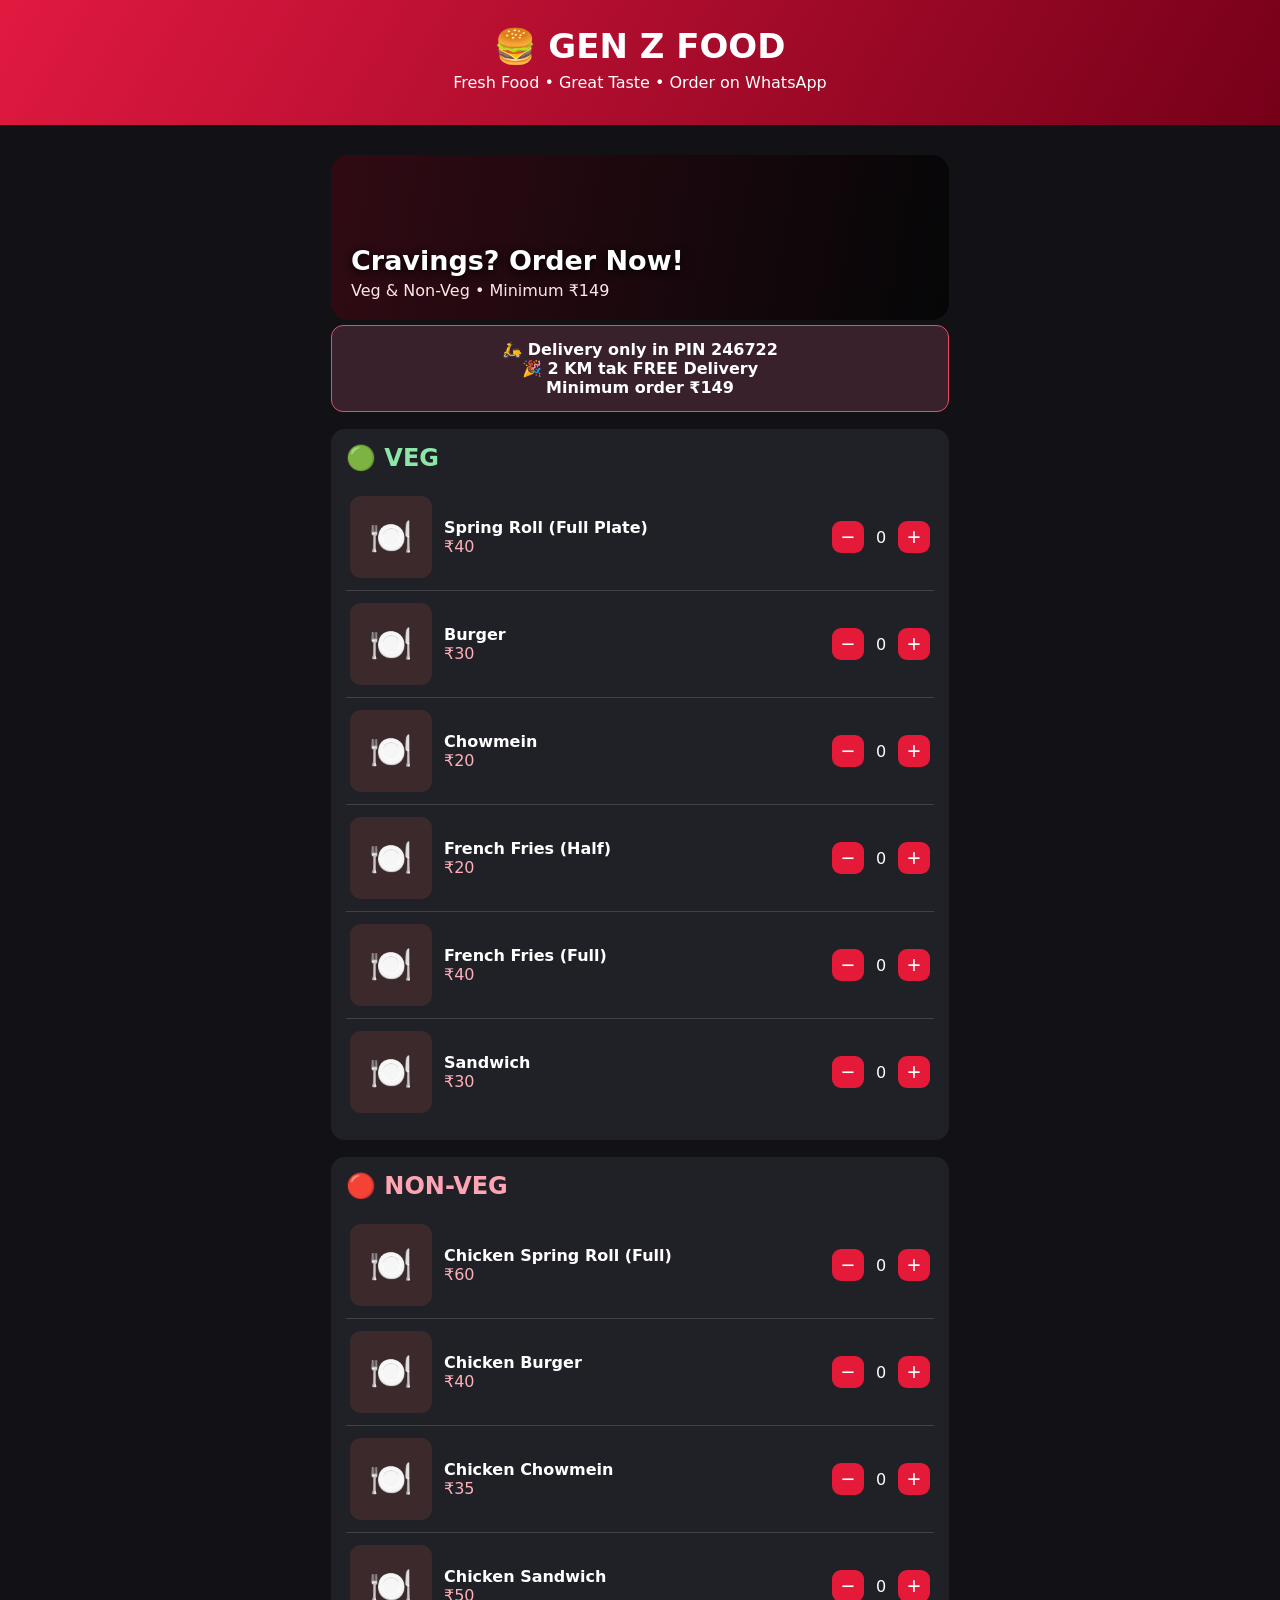
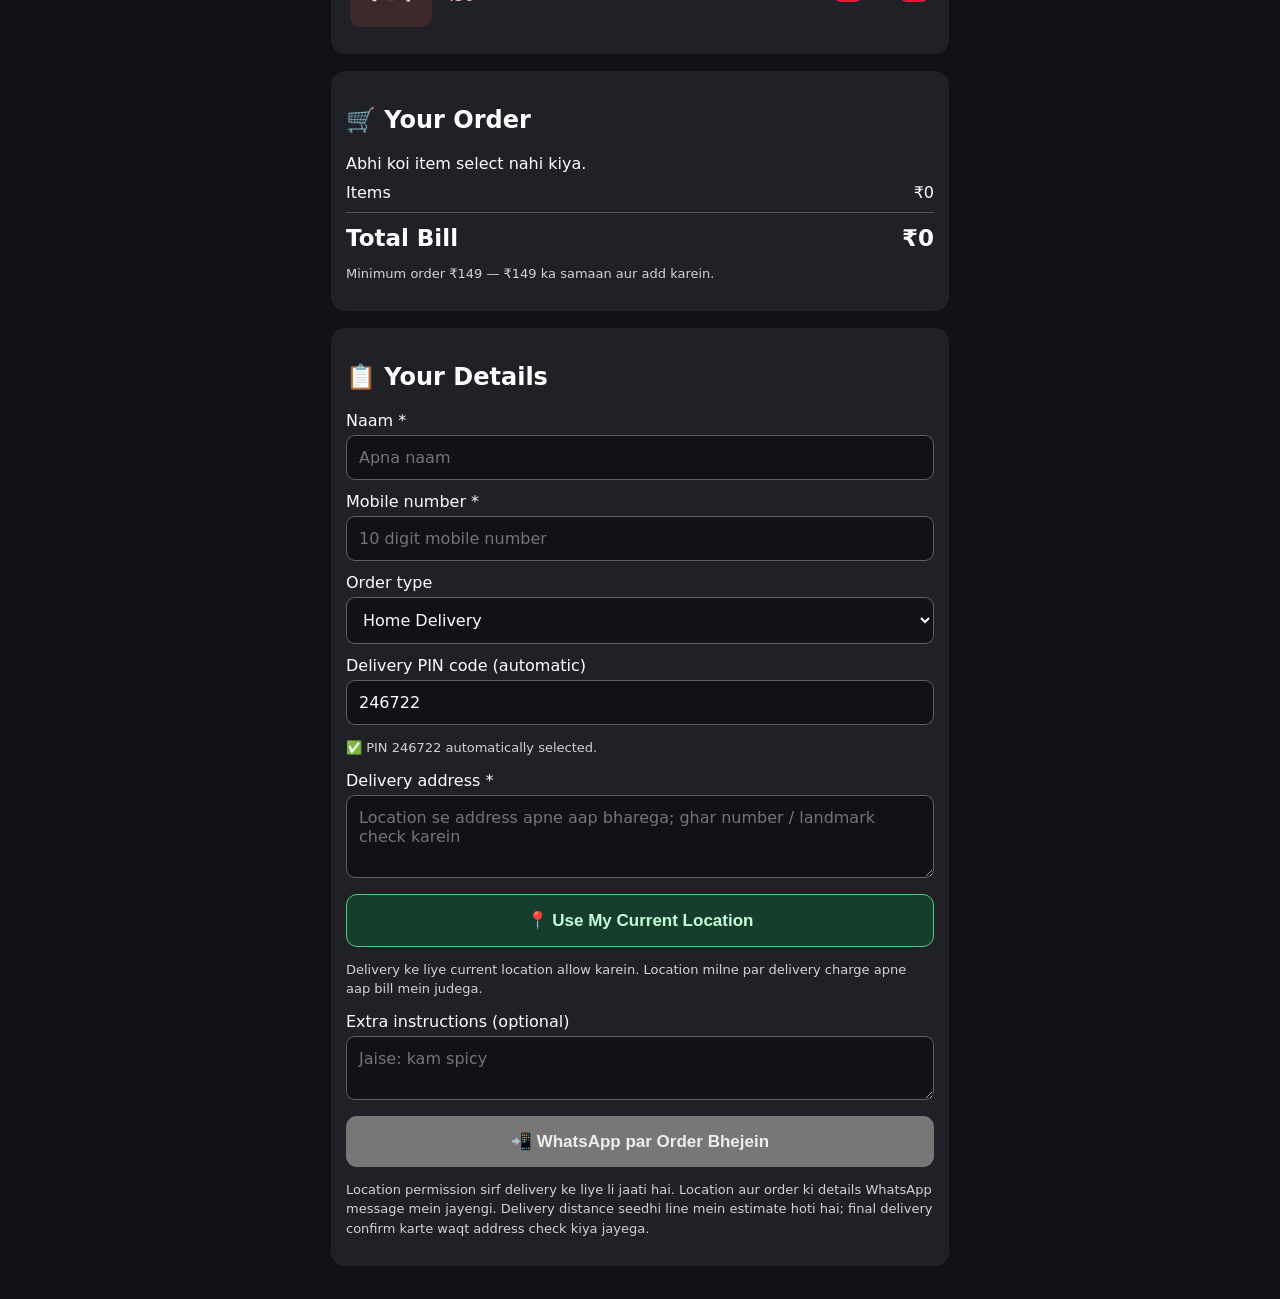
<file: index.html>
<!doctype html><html lang="hi"><head><meta charset="utf-8"><meta name="viewport" content="width=device-width,initial-scale=1"><title>Gen Z Food — Order Online</title><style>*{box-sizing:border-box}body{margin:0;background:#111116;color:white;font:16px system-ui,Arial}header{background:linear-gradient(120deg,#e11940,#760019);text-align:center;padding:26px 12px}h1{margin:0;font-size:34px}header p{margin:7px 0}.wrap{max-width:650px;margin:auto;padding:16px}.banner{background:#38212a;border:1px solid #e64d66;border-radius:12px;padding:14px;text-align:center;font-weight:700}.category,section{background:#202027;border-radius:14px;padding:15px;margin:17px 0}.category h2{margin:0 0 12px;color:#8ee6a6}.category.nonveg h2{color:#ffa4b3}.item{display:flex;align-items:center;gap:12px;padding:12px 4px;border-bottom:1px solid #404047}.item:last-child{border:0}.photo{font-size:35px;background:#3c292c;border-radius:11px;width:82px;height:82px;flex:0 0 82px;overflow:hidden;display:grid;place-items:center}.photo img{width:100%;height:100%;object-fit:cover}.info{flex:1}.info b{display:block}.price{color:#ffb0b9}.qty{display:flex;gap:8px;align-items:center}.qty button{background:#e51938;border:0;color:white;border-radius:9px;width:32px;height:32px;font-size:23px}.qty span{min-width:18px;text-align:center}label{display:block;margin:12px 0 5px}input,textarea,select{width:100%;border:1px solid #606069;background:#111116;color:white;border-radius:9px;padding:12px;font:inherit}textarea{resize:vertical}.line{display:flex;justify-content:space-between;gap:12px;margin:10px 0}.total{font-size:23px;font-weight:800;border-top:1px solid #555;padding-top:12px}.button{width:100%;padding:15px;border:0;border-radius:11px;font-size:17px;font-weight:800;background:#25d366;color:#092f19;margin-top:12px}.button:disabled{background:#777;color:#eee}.location{background:#173d2c;color:#c3ffdb;border:1px solid #4acb80}.small{font-size:13px;color:#d2d2d6;line-height:1.5}.error{color:#ffb3b3}.ok{color:#99ffb4}[hidden]{display:none!important}.hero{margin:14px 0 5px;border-radius:17px;overflow:hidden;background:linear-gradient(100deg,#400712aa,#000a),url(https://images.unsplash.com/photo-1543353071-873f17a7a088?auto=format&fit=crop&w=1200&q=80) center/cover;min-height:165px;display:flex;flex-direction:column;justify-content:end;padding:20px}.hero strong{font-size:27px;text-shadow:0 2px 8px #000}.hero p{margin:5px 0 0;color:#ffe7e7}</style></head><body><header><h1>🍔 GEN Z FOOD</h1><p>Fresh Food • Great Taste • Order on WhatsApp</p></header><main class="wrap"><div class="hero"><strong>Cravings? Order Now!</strong><p>Veg &amp; Non-Veg • Minimum ₹149</p></div><div class="banner">🛵 Delivery only in PIN 246722<br>🎉 2 KM tak FREE Delivery<br>Minimum order ₹149</div><div id="menu"></div><section><h2>🛒 Your Order</h2><div id="summary">Abhi koi item select nahi kiya.</div><div class="line"><span>Items</span><span id="subtotal">₹0</span></div><div class="line" id="feeLine" hidden><span>Delivery Charge</span><span id="fee">₹0</span></div><div class="line total"><span>Total Bill</span><span id="total">₹0</span></div><p id="minimum" class="small">Minimum order ₹149</p></section><section><h2>📋 Your Details</h2><label for="name">Naam *</label><input id="name" maxlength="80" placeholder="Apna naam"><label for="phone">Mobile number *</label><input id="phone" type="tel" inputmode="numeric" maxlength="10" placeholder="10 digit mobile number"><label for="mode">Order type</label><select id="mode"><option value="Delivery">Home Delivery</option><option value="Pickup">Shop se Pickup</option></select><div id="deliveryBox"><label for="pincode">Delivery PIN code (automatic)</label><input id="pincode" type="text" inputmode="numeric" maxlength="6" pattern="[0-9]{6}" value="246722" readonly autocomplete="postal-code"><p id="pinStatus" class="small">✅ PIN 246722 automatically selected.</p><label for="address">Delivery address *</label><textarea id="address" rows="3" placeholder="Location se address apne aap bharega; ghar number / landmark check karein"></textarea><button id="locBtn" class="button location" type="button">📍 Use My Current Location</button><p class="small" id="locationStatus">Delivery ke liye current location allow karein. Location milne par delivery charge apne aap bill mein judega.</p></div><label for="notes">Extra instructions (optional)</label><textarea id="notes" rows="2" placeholder="Jaise: kam spicy"></textarea><button id="orderBtn" class="button" disabled>📲 WhatsApp par Order Bhejein</button><p class="small">Location permission sirf delivery ke liye li jaati hai. Location aur order ki details WhatsApp message mein jayengi. Delivery distance seedhi line mein estimate hoti hai; final delivery confirm karte waqt address check kiya jayega.</p></section></main><script>
const WA='917454071143',STALL={lat:29.390292,lon:78.678554};const products=[['Spring Roll (Full Plate)',40,'Veg','🥟'],['Burger',30,'Veg','🍔'],['Chowmein',20,'Veg','🍜'],['French Fries (Half)',20,'Veg','🍟'],['French Fries (Full)',40,'Veg','🍟'],['Sandwich',30,'Veg','🥪'],['Chicken Spring Roll (Full)',60,'Non-Veg','🥟'],['Chicken Burger',40,'Non-Veg','🍔'],['Chicken Chowmein',35,'Non-Veg','🍜'],['Chicken Sandwich',50,'Non-Veg','🥪']];products.forEach((p,i)=>p[3]=["https://commons.wikimedia.org/wiki/Special:Redirect/file/Golden_Vegetable_Spring_Rolls_Served_with_Dipping_Sauce.jpg?width=400", "https://images.unsplash.com/photo-1568901346375-23c9450c58cd?auto=format&fit=crop&w=400&q=75", "https://images.unsplash.com/photo-1585032226651-759b368d7246?auto=format&fit=crop&w=400&q=80", "https://images.unsplash.com/photo-1573080496219-bb080dd4f877?auto=format&fit=crop&w=400&q=75", "https://images.unsplash.com/photo-1573080496219-bb080dd4f877?auto=format&fit=crop&w=400&q=75", "https://images.unsplash.com/photo-1528735602780-2552fd46c7af?auto=format&fit=crop&w=400&q=75", "https://commons.wikimedia.org/wiki/Special:Redirect/file/CHIKEN_SPRING_ROLL.JPG?width=400", "https://images.unsplash.com/photo-1568901346375-23c9450c58cd?auto=format&fit=crop&w=400&q=75", "https://images.unsplash.com/photo-1585032226651-759b368d7246?auto=format&fit=crop&w=400&q=80", "https://images.unsplash.com/photo-1528735602780-2552fd46c7af?auto=format&fit=crop&w=400&q=75"][i]);const qty=products.map(()=>0);let customerLocation='',distance=null;const $=id=>document.getElementById(id);const subtotal=()=>products.reduce((s,p,i)=>s+p[1]*qty[i],0);const fee=()=>distance===null?0:Math.max(0,Math.ceil(distance-2))*5;function km(lat1,lon1,lat2,lon2){const rad=x=>x*Math.PI/180,a=rad(lat2-lat1),b=rad(lon2-lon1),h=Math.sin(a/2)**2+Math.cos(rad(lat1))*Math.cos(rad(lat2))*Math.sin(b/2)**2;return 12742*Math.asin(Math.sqrt(h))}function render(){ $('menu').innerHTML=['Veg','Non-Veg'].map(cat=>`<div class="category ${cat==='Non-Veg'?'nonveg':''}"><h2>${cat==='Veg'?'🟢 VEG':'🔴 NON-VEG'}</h2>${products.map((p,i)=>p[2]===cat?`<div class="item"><div class="photo"><img src="${p[3]}" alt="${p[0]}" loading="lazy" onerror="this.style.display='none';this.parentNode.textContent='🍽️'"></div><div class="info"><b>${p[0]}</b><span class="price">₹${p[1]}</span></div><div class="qty"><button aria-label="Remove ${p[0]}" data-i="${i}" data-d="-1">−</button><span>${qty[i]}</span><button aria-label="Add ${p[0]}" data-i="${i}" data-d="1">+</button></div></div>`:'').join('')}</div>`).join('');$('summary').innerHTML=products.map((p,i)=>qty[i]?`<div class="line"><span>${p[0]} × ${qty[i]}</span><span>₹${p[1]*qty[i]}</span></div>`:'').join('')||'Abhi koi item select nahi kiya.';const delivery=$('mode').value==='Delivery';$('deliveryBox').hidden=!delivery;$('feeLine').hidden=!delivery||distance===null;$('fee').textContent='₹'+fee();$('subtotal').textContent='₹'+subtotal();$('total').textContent='₹'+(subtotal()+(delivery?fee():0));$('minimum').textContent=subtotal()<149?'Minimum order ₹149 — ₹'+(149-subtotal())+' ka samaan aur add karein.':delivery&&distance===null?'Delivery charge ke liye current location allow karein.':'✅ Order ready!';$('orderBtn').disabled=subtotal()<149||(delivery&&(distance===null||$('pincode').value.trim()!=='246722'))}$('menu').addEventListener('click',e=>{const b=e.target.closest('button[data-i]');if(!b)return;const i=+b.dataset.i;qty[i]=Math.max(0,Math.min(99,qty[i]+ +b.dataset.d));render()});$('mode').addEventListener('change',render);$('pincode').addEventListener('input',()=>{const pin=$('pincode').value.trim();$('pinStatus').textContent=pin==='246722'?'✅ Delivery available for PIN 246722':pin.length===6?'❌ Sorry! Delivery sirf 246722 PIN code mein available hai.':'Sirf PIN 246722 par delivery available hai.';render()});$('locBtn').addEventListener('click',()=>{if(!navigator.geolocation){$('locationStatus').textContent='Location supported nahi hai. Chrome mein HTTPS par website kholein.';return}const btn=$('locBtn');btn.disabled=true;$('locationStatus').textContent='Location mil rahi hai…';navigator.geolocation.getCurrentPosition(async p=>{const {latitude:lat,longitude:lon,accuracy}=p.coords;distance=km(STALL.lat,STALL.lon,lat,lon);customerLocation=`https://www.google.com/maps?q=${lat},${lon}`;$('locationStatus').textContent='📍 Location mil gayi. Address automatic bhara ja raha hai…';render();try{const controller=new AbortController();const timer=setTimeout(()=>controller.abort(),12000);let response;try{response=await fetch(`https://nominatim.openstreetmap.org/reverse?format=jsonv2&lat=${encodeURIComponent(lat)}&lon=${encodeURIComponent(lon)}&addressdetails=1&accept-language=hi,en`,{headers:{'Accept':'application/json'},signal:controller.signal})}finally{clearTimeout(timer)}if(!response.ok)throw Error('Address lookup unavailable');const data=await response.json();const a=data.address||{};const parts=[a.house_number&&a.road?[a.house_number,a.road].join(' '):a.road||a.neighbourhood||a.suburb,a.village||a.town||a.city||a.hamlet,a.county,a.state].filter(Boolean);const found=[...new Set(parts)].join(', ')||data.display_name;if(!found)throw Error('No address');$('address').value=found.replace(/,?\s*\b\d{6}\b/g,'').trim()+', PIN 246722';$('locationStatus').textContent=`✅ Address automatic bhar gaya (GPS accuracy lagbhag ${Math.round(accuracy)}m). Ghar number aur landmark check kar lein.`;if(a.postcode&&a.postcode!=='246722'){$('locationStatus').textContent='⚠️ GPS address ka PIN '+a.postcode+' mila hai, 246722 nahi. Delivery confirm karne se pehle address check karein.';distance=null;customerLocation='';}}catch(e){$('locationStatus').textContent='📍 Location mil gayi, lekin address automatic nahi mil saka. Kripya apna address khud likhein.'}finally{btn.disabled=false;render()}},err=>{distance=null;customerLocation='';btn.disabled=false;$('locationStatus').textContent=err.code===1?'Location permission nahi mili. Browser settings se location allow karein.':'Location nahi mil payi. Dobara try karein.';render()},{enableHighAccuracy:true,timeout:20000,maximumAge:0})});$('orderBtn').addEventListener('click',()=>{const name=$('name').value.trim(),phone=$('phone').value.trim(),mode=$('mode').value,address=$('address').value.trim(),notes=$('notes').value.trim();if(subtotal()<149)return alert('Minimum order ₹149 hai.');if(!name)return alert('Apna naam bharo.');if(!/^[6-9]\d{9}$/.test(phone))return alert('Sahi 10-digit mobile number bharo.');if(mode==='Delivery'){if($('pincode').value.trim()!=='246722')return alert('Sorry! Delivery sirf 246722 PIN code mein available hai.');if(!address)return alert('Poora Afzalgarh delivery address bharo.');if(distance===null)return alert('Delivery ke liye current location allow karein.')}const items=products.map((p,i)=>qty[i]?`• ${p[0]} × ${qty[i]} = ₹${p[1]*qty[i]}`:'').filter(Boolean).join('\n');const delivery=mode==='Delivery';const message=`🍔 *NEW ORDER - GEN Z FOOD*\n\n${items}\n\n*Items: ₹${subtotal()}*${delivery?`\n*Delivery Charge: ₹${fee()}*`:''}\n*Total Bill: ₹${subtotal()+(delivery?fee():0)}*\n\n*Naam:* ${name}\n*Mobile:* ${phone}\n*Order:* ${mode}${delivery?`\n*PIN:* ${$('pincode').value.trim()}\n*Address:* ${address}\n*Location:* ${customerLocation}`:''}${notes?`\n*Instructions:* ${notes}`:''}\n\nPlease confirm my order.`;window.location.href=`https://wa.me/${WA}?text=${encodeURIComponent(message)}`});render();
</script></body></html>
</file>
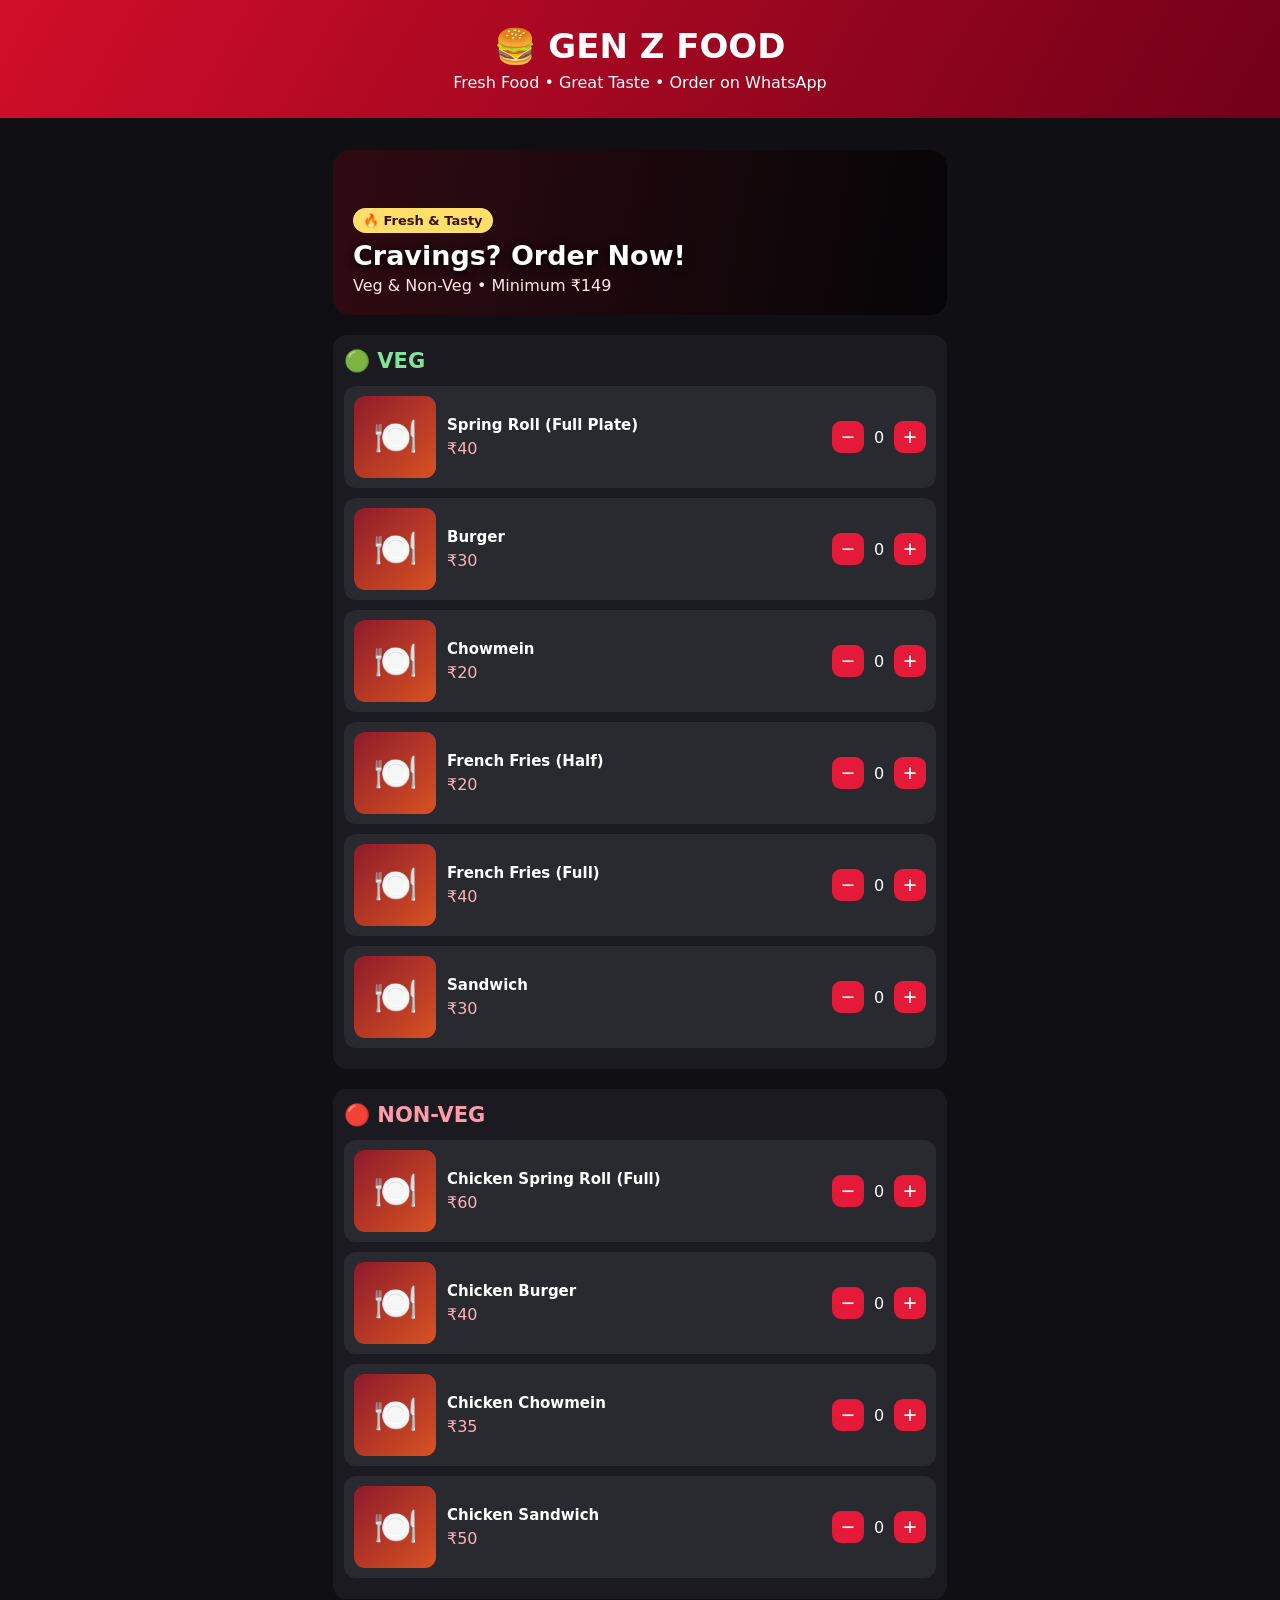
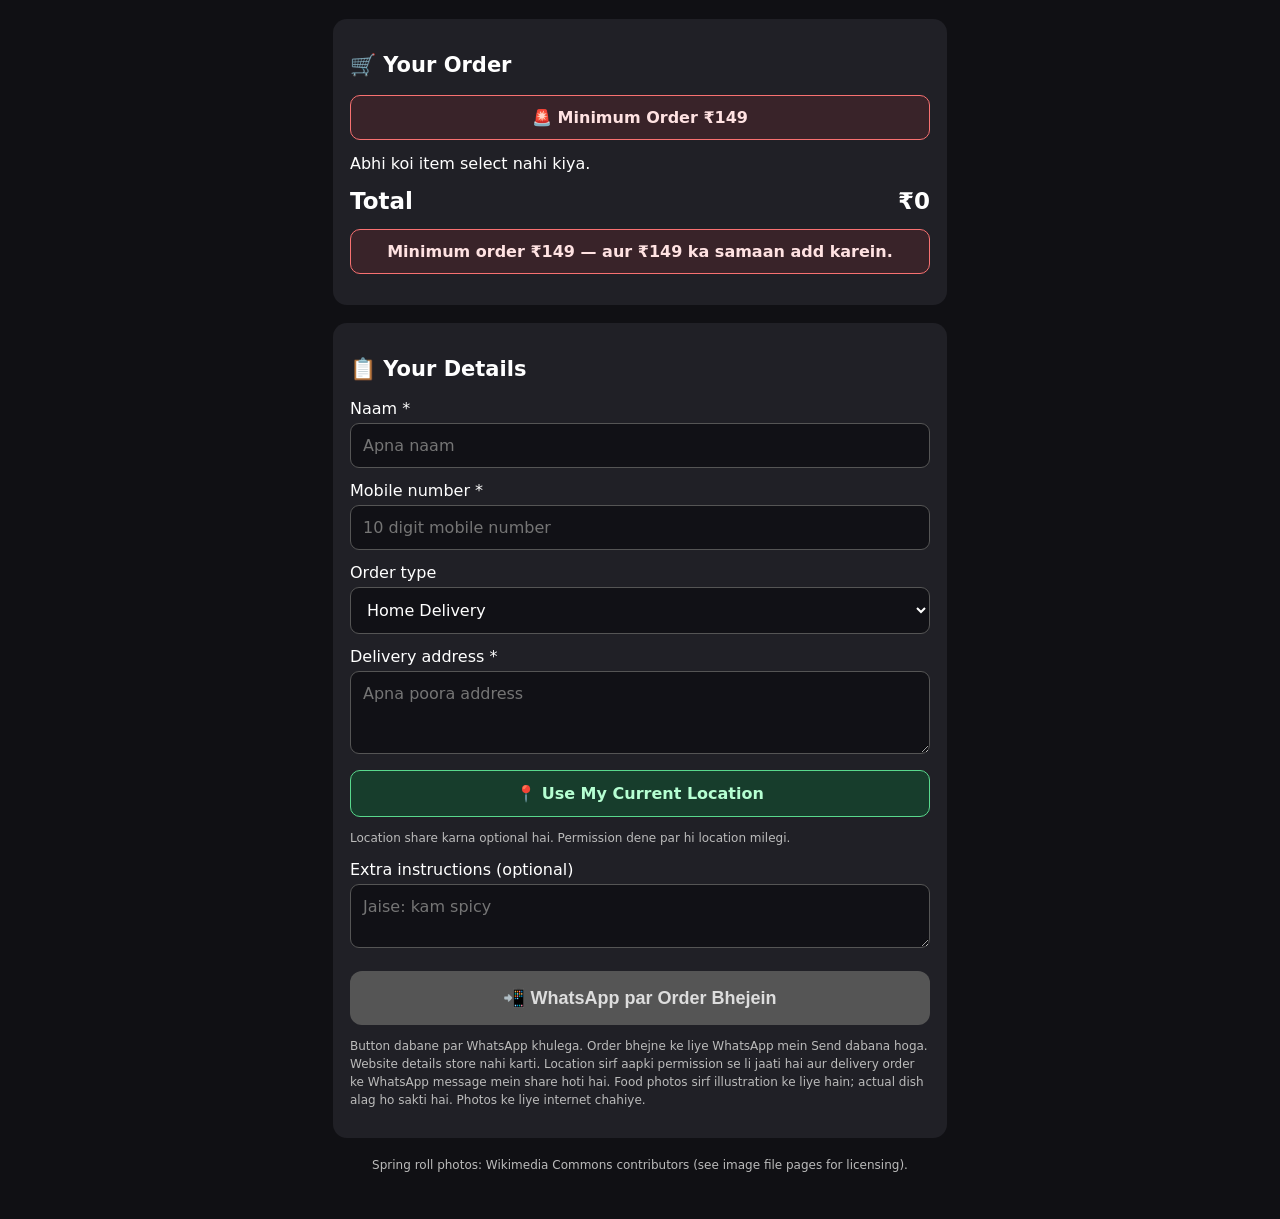
<file: GEN-Z-FOOD-index.html>
<!doctype html>
<html lang="hi"><head><meta charset="utf-8"><meta name="viewport" content="width=device-width,initial-scale=1"><title>Gen Z Food | Order Online</title>
<style>
*{box-sizing:border-box}body{margin:0;background:#101014;color:#fff;font-family:system-ui,Arial,sans-serif}header{background:linear-gradient(120deg,#d10e29,#710018);padding:26px 18px;text-align:center}h1{margin:0;font-size:34px}header p{margin:7px 0 0}.wrap{max-width:650px;margin:auto;padding:18px}h2{font-size:21px}.category{border-radius:14px;padding:11px;margin:20px 0;background:#1a1a20}.category h2{margin:3px 0 13px}.veg h2{color:#80e49b}.nonveg h2{color:#ff9aa9}.item{display:flex;align-items:center;gap:11px;background:#292930;padding:10px;margin:10px 0;border-radius:12px}.item b{display:block}.price{color:#ffb0b9;margin-top:5px}.qty{display:flex;align-items:center;gap:7px}.qty button{border:0;border-radius:9px;background:#e51938;color:white;font-size:23px;width:32px;height:32px;cursor:pointer}.qty span{min-width:16px;text-align:center}section{background:#202026;border-radius:14px;padding:17px;margin:18px 0}label{display:block;margin:13px 0 5px}input,textarea,select{width:100%;border:1px solid #555;background:#111116;color:#fff;border-radius:9px;padding:12px;font:inherit}textarea{resize:vertical}.total{font-size:23px;font-weight:bold;display:flex;justify-content:space-between;margin:15px 0}.send{display:block;width:100%;background:#25d366;color:#072c14;border:0;border-radius:12px;padding:16px;font-size:18px;font-weight:800;cursor:pointer}.minimum{background:#392329;border:1px solid #f87171;color:#ffe2e2;padding:12px;border-radius:10px;font-weight:700;text-align:center;margin:14px 0}.send:disabled{background:#555;color:#ddd;cursor:not-allowed}.small{font-size:12px;color:#bbb;line-height:1.5}.summary-group{margin:12px 0}.summary-group strong{display:block;margin-bottom:5px}.summary-group div{margin:5px 0}.foodphoto{flex:0 0 82px;width:82px;height:82px;border-radius:11px;overflow:hidden;background:linear-gradient(135deg,#8e1b2a,#d95222);display:grid;place-items:center;font-size:36px}.foodphoto img{width:100%;height:100%;object-fit:cover}.foodinfo{flex:1;min-width:0}.foodinfo b{font-size:15px}.hero{margin:14px 0 5px;border-radius:17px;overflow:hidden;position:relative;background:linear-gradient(100deg,#400712aa,#000a),url(https://images.unsplash.com/photo-1543353071-873f17a7a088?auto=format&fit=crop&w=1200&q=80) center/cover;min-height:165px;display:flex;align-items:end;padding:20px}.hero strong{font-size:27px;text-shadow:0 2px 8px #000}.hero p{margin:5px 0 0;color:#ffe7e7}.tag{display:inline-block;background:#ffdf69;color:#331000;padding:5px 10px;border-radius:30px;font-weight:800;font-size:13px;margin-bottom:7px}.locbtn{margin-top:12px;width:100%;border:1px solid #59d98d;background:#173d2c;color:#b5ffd2;border-radius:10px;padding:13px;font:inherit;font-weight:700;cursor:pointer}.locbtn:disabled{opacity:.65;cursor:wait}[hidden]{display:none!important}@media(max-width:390px){.foodphoto{flex-basis:68px;width:68px;height:68px}.qty{gap:5px}.item{gap:8px}}
</style></head><body>
<header><h1>🍔 GEN Z FOOD</h1><p>Fresh Food • Great Taste • Order on WhatsApp</p></header>
<main class="wrap"><div class="hero"><div><span class="tag">🔥 Fresh & Tasty</span><br><strong>Cravings? Order Now!</strong><p>Veg & Non-Veg • Minimum ₹149</p></div></div><div id="menu"></div>
<section><h2>🛒 Your Order</h2><div class="minimum">🚨 Minimum Order ₹149</div><div id="summary">Abhi koi item select nahi kiya.</div><div class="total"><span>Total</span><span id="total">₹0</span></div><p id="minimumNotice" class="minimum" role="status">Order karne ke liye ₹149 ka samaan select karein.</p></section>
<section><h2>📋 Your Details</h2><label for="name">Naam *</label><input id="name" placeholder="Apna naam" required maxlength="80"><label for="phone">Mobile number *</label><input id="phone" type="tel" inputmode="numeric" placeholder="10 digit mobile number" required maxlength="10"><label for="mode">Order type</label><select id="mode" onchange="toggleAddress()"><option value="Delivery">Home Delivery</option><option value="Pickup">Shop se pickup</option></select><div id="addressBox"><label for="address">Delivery address *</label><textarea id="address" rows="3" placeholder="Apna poora address"></textarea><button type="button" id="locationButton" class="locbtn" onclick="getLocation()">📍 Use My Current Location</button><p id="locationStatus" class="small" role="status" aria-live="polite">Location share karna optional hai. Permission dene par hi location milegi.</p></div><label for="notes">Extra instructions (optional)</label><textarea id="notes" rows="2" placeholder="Jaise: kam spicy"></textarea><br><br><button class="send" id="orderButton" disabled onclick="order()">📲 WhatsApp par Order Bhejein</button><p class="small">Button dabane par WhatsApp khulega. Order bhejne ke liye WhatsApp mein Send dabana hoga. Website details store nahi karti. Location sirf aapki permission se li jaati hai aur delivery order ke WhatsApp message mein share hoti hai. Food photos sirf illustration ke liye hain; actual dish alag ho sakti hai. Photos ke liye internet chahiye.</p></section><p class="small" style="padding:0 20px 15px;text-align:center">Spring roll photos: Wikimedia Commons contributors (see image file pages for licensing).</p></main>
<script>
const WA='917454071143';
const products=[
{name:'Spring Roll (Full Plate)',price:40,category:'Veg',photo:'https://commons.wikimedia.org/wiki/Special:Redirect/file/Golden_Vegetable_Spring_Rolls_Served_with_Dipping_Sauce.jpg?width=400'},
{name:'Burger',price:30,category:'Veg',photo:'https://images.unsplash.com/photo-1568901346375-23c9450c58cd?auto=format&fit=crop&w=400&q=75'},
{name:'Chowmein',price:20,category:'Veg',photo:'https://images.unsplash.com/photo-1585032226651-759b368d7246?auto=format&fit=crop&w=400&q=80'},
{name:'French Fries (Half)',price:20,category:'Veg',photo:'https://images.unsplash.com/photo-1573080496219-bb080dd4f877?auto=format&fit=crop&w=400&q=75'},
{name:'French Fries (Full)',price:40,category:'Veg',photo:'https://images.unsplash.com/photo-1573080496219-bb080dd4f877?auto=format&fit=crop&w=400&q=75'},
{name:'Sandwich',price:30,category:'Veg',photo:'https://images.unsplash.com/photo-1528735602780-2552fd46c7af?auto=format&fit=crop&w=400&q=75'},
{name:'Chicken Spring Roll (Full)',price:60,category:'Non-Veg',photo:'https://commons.wikimedia.org/wiki/Special:Redirect/file/CHIKEN_SPRING_ROLL.JPG?width=400'},
{name:'Chicken Burger',price:40,category:'Non-Veg',photo:'https://images.unsplash.com/photo-1568901346375-23c9450c58cd?auto=format&fit=crop&w=400&q=75'},
{name:'Chicken Chowmein',price:35,category:'Non-Veg',photo:'https://images.unsplash.com/photo-1585032226651-759b368d7246?auto=format&fit=crop&w=400&q=80'},
{name:'Chicken Sandwich',price:50,category:'Non-Veg',photo:'https://images.unsplash.com/photo-1528735602780-2552fd46c7af?auto=format&fit=crop&w=400&q=75'}
];
const quantities=products.map(()=>0);let customerLocation='';
function groupItems(category){return products.map((p,i)=>({...p,i})).filter(p=>p.category===category)}
function render(){document.getElementById('menu').innerHTML=['Veg','Non-Veg'].map(category=>`<div class="category ${category==='Veg'?'veg':'nonveg'}"><h2>${category==='Veg'?'🟢 VEG':'🔴 NON-VEG'}</h2>${groupItems(category).map(p=>`<div class="item"><div class="foodphoto"><img src="${p.photo}" alt="${p.name}" loading="lazy" onerror="this.style.display='none';this.parentNode.textContent='🍽️'"></div><div class="foodinfo"><b>${p.name}</b><div class="price">₹${p.price}</div></div><div class="qty"><button aria-label="Remove ${p.name}" onclick="change(${p.i},-1)">−</button><span>${quantities[p.i]}</span><button aria-label="Add ${p.name}" onclick="change(${p.i},1)">+</button></div></div>`).join('')}</div>`).join('');const summary=['Veg','Non-Veg'].map(category=>{const items=groupItems(category).filter(p=>quantities[p.i]);return items.length?`<div class="summary-group"><strong>${category==='Veg'?'🟢 VEG':'🔴 NON-VEG'}</strong>${items.map(p=>`<div>${p.name} × ${quantities[p.i]} = ₹${p.price*quantities[p.i]}</div>`).join('')}</div>`:''}).join('');document.getElementById('summary').innerHTML=summary||'Abhi koi item select nahi kiya.';const total=products.reduce((s,p,i)=>s+p.price*quantities[i],0);document.getElementById('total').textContent='₹'+total;document.getElementById('orderButton').disabled=total<149;const notice=document.getElementById('minimumNotice');notice.textContent=total<149?'Minimum order ₹149 — aur ₹'+(149-total)+' ka samaan add karein.':'✅ Minimum order poora! Ab order bhej sakte hain.';notice.style.borderColor=total<149?'#f87171':'#4ade80'}
function change(i,n){quantities[i]=Math.max(0,Math.min(99,quantities[i]+n));render()}
function toggleAddress(){document.getElementById('addressBox').hidden=document.getElementById('mode').value==='Pickup'}
function getLocation(){const status=document.getElementById('locationStatus'),button=document.getElementById('locationButton');if(!navigator.geolocation){status.textContent='Is browser mein location supported nahi hai. Address manually likhein.';return}button.disabled=true;status.textContent='Location permission ka intezar hai…';navigator.geolocation.getCurrentPosition(pos=>{const lat=pos.coords.latitude,lon=pos.coords.longitude;customerLocation='https://www.google.com/maps?q='+encodeURIComponent(lat+','+lon);status.textContent='✅ Location mil gayi! WhatsApp order ke saath jayegi.';button.textContent='📍 Update Current Location';button.disabled=false},err=>{customerLocation='';status.textContent=err.code===1?'Location permission nahi mili. Settings se allow karein ya address likhein.':'Location nahi mil payi. Dobara try karein ya address likhein.';button.disabled=false},{enableHighAccuracy:true,timeout:15000,maximumAge:0})}
function order(){const name=document.getElementById('name').value.trim(),phone=document.getElementById('phone').value.trim(),mode=document.getElementById('mode').value,address=document.getElementById('address').value.trim(),notes=document.getElementById('notes').value.trim();if(products.reduce((s,p,i)=>s+p.price*quantities[i],0)<149)return alert('Minimum order ₹149 hai. Aur items add karein.');if(!name)return alert('Apna naam bharo.');if(!/^[6-9]\d{9}$/.test(phone))return alert('Sahi 10-digit mobile number bharo.');if(mode==='Delivery'&&!address)return alert('Delivery address bharo.');const groups=['Veg','Non-Veg'].map(category=>{const items=groupItems(category).filter(p=>quantities[p.i]);return items.length?`*${category==='Veg'?'🟢 VEG':'🔴 NON-VEG'}*\n${items.map(p=>`• ${p.name} x ${quantities[p.i]} = ₹${p.price*quantities[p.i]}`).join('\n')}`:null}).filter(Boolean);const total=products.reduce((s,p,i)=>s+p.price*quantities[i],0);const msg=`🍔 *NEW ORDER - GEN Z FOOD*\n\n${groups.join('\n\n')}\n\n*Total: ₹${total}*\n\n*Naam:* ${name}\n*Mobile:* ${phone}\n*Order:* ${mode}${mode==='Delivery'?`\n*Address:* ${address}${customerLocation?`\n*Current Location (Google Maps):* ${customerLocation}`:''}`:''}${notes?`\n*Instructions:* ${notes}`:''}\n\nPlease confirm my order.`;window.location.href=`https://wa.me/${WA}?text=${encodeURIComponent(msg)}`}
render();
</script></body></html>
</file>
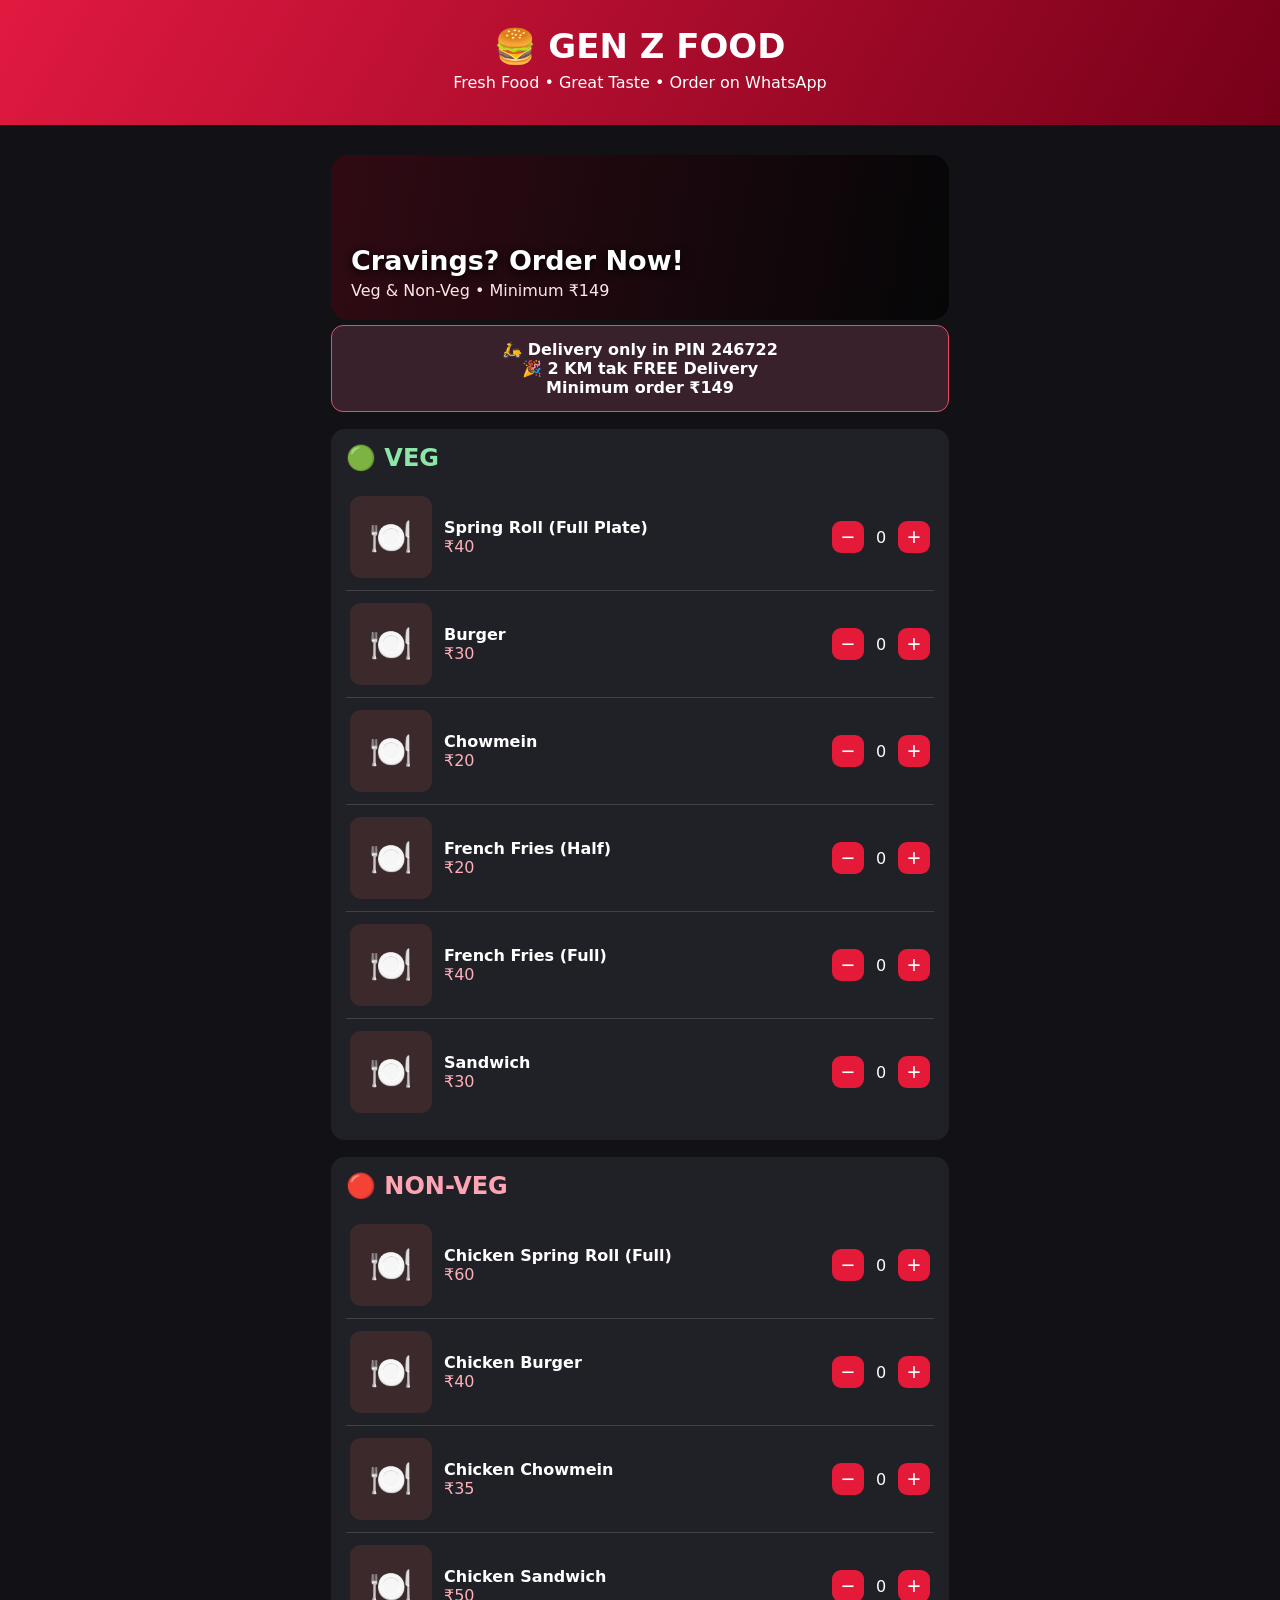
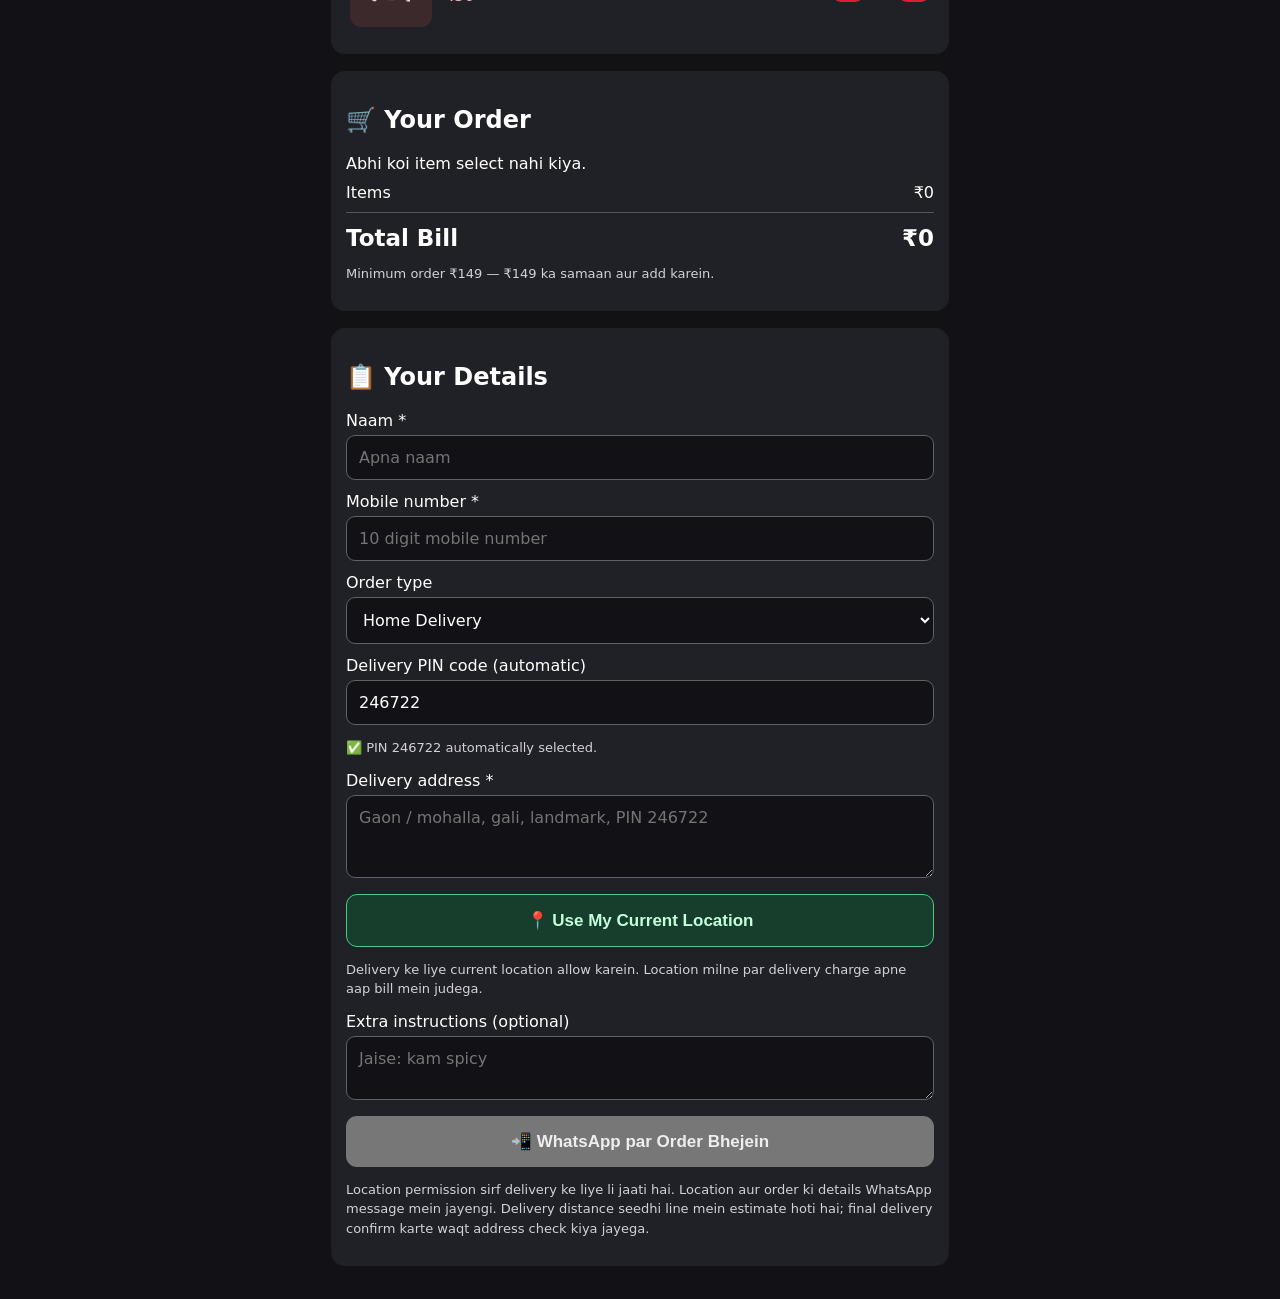
<file: index-13.html>
<!doctype html><html lang="hi"><head><meta charset="utf-8"><meta name="viewport" content="width=device-width,initial-scale=1"><title>Gen Z Food — Order Online</title><style>*{box-sizing:border-box}body{margin:0;background:#111116;color:white;font:16px system-ui,Arial}header{background:linear-gradient(120deg,#e11940,#760019);text-align:center;padding:26px 12px}h1{margin:0;font-size:34px}header p{margin:7px 0}.wrap{max-width:650px;margin:auto;padding:16px}.banner{background:#38212a;border:1px solid #e64d66;border-radius:12px;padding:14px;text-align:center;font-weight:700}.category,section{background:#202027;border-radius:14px;padding:15px;margin:17px 0}.category h2{margin:0 0 12px;color:#8ee6a6}.category.nonveg h2{color:#ffa4b3}.item{display:flex;align-items:center;gap:12px;padding:12px 4px;border-bottom:1px solid #404047}.item:last-child{border:0}.photo{font-size:35px;background:#3c292c;border-radius:11px;width:82px;height:82px;flex:0 0 82px;overflow:hidden;display:grid;place-items:center}.photo img{width:100%;height:100%;object-fit:cover}.info{flex:1}.info b{display:block}.price{color:#ffb0b9}.qty{display:flex;gap:8px;align-items:center}.qty button{background:#e51938;border:0;color:white;border-radius:9px;width:32px;height:32px;font-size:23px}.qty span{min-width:18px;text-align:center}label{display:block;margin:12px 0 5px}input,textarea,select{width:100%;border:1px solid #606069;background:#111116;color:white;border-radius:9px;padding:12px;font:inherit}textarea{resize:vertical}.line{display:flex;justify-content:space-between;gap:12px;margin:10px 0}.total{font-size:23px;font-weight:800;border-top:1px solid #555;padding-top:12px}.button{width:100%;padding:15px;border:0;border-radius:11px;font-size:17px;font-weight:800;background:#25d366;color:#092f19;margin-top:12px}.button:disabled{background:#777;color:#eee}.location{background:#173d2c;color:#c3ffdb;border:1px solid #4acb80}.small{font-size:13px;color:#d2d2d6;line-height:1.5}.error{color:#ffb3b3}.ok{color:#99ffb4}[hidden]{display:none!important}.hero{margin:14px 0 5px;border-radius:17px;overflow:hidden;background:linear-gradient(100deg,#400712aa,#000a),url(https://images.unsplash.com/photo-1543353071-873f17a7a088?auto=format&fit=crop&w=1200&q=80) center/cover;min-height:165px;display:flex;flex-direction:column;justify-content:end;padding:20px}.hero strong{font-size:27px;text-shadow:0 2px 8px #000}.hero p{margin:5px 0 0;color:#ffe7e7}</style></head><body><header><h1>🍔 GEN Z FOOD</h1><p>Fresh Food • Great Taste • Order on WhatsApp</p></header><main class="wrap"><div class="hero"><strong>Cravings? Order Now!</strong><p>Veg &amp; Non-Veg • Minimum ₹149</p></div><div class="banner">🛵 Delivery only in PIN 246722<br>🎉 2 KM tak FREE Delivery<br>Minimum order ₹149</div><div id="menu"></div><section><h2>🛒 Your Order</h2><div id="summary">Abhi koi item select nahi kiya.</div><div class="line"><span>Items</span><span id="subtotal">₹0</span></div><div class="line" id="feeLine" hidden><span>Delivery Charge</span><span id="fee">₹0</span></div><div class="line total"><span>Total Bill</span><span id="total">₹0</span></div><p id="minimum" class="small">Minimum order ₹149</p></section><section><h2>📋 Your Details</h2><label for="name">Naam *</label><input id="name" maxlength="80" placeholder="Apna naam"><label for="phone">Mobile number *</label><input id="phone" type="tel" inputmode="numeric" maxlength="10" placeholder="10 digit mobile number"><label for="mode">Order type</label><select id="mode"><option value="Delivery">Home Delivery</option><option value="Pickup">Shop se Pickup</option></select><div id="deliveryBox"><label for="pincode">Delivery PIN code (automatic)</label><input id="pincode" type="text" inputmode="numeric" maxlength="6" pattern="[0-9]{6}" value="246722" readonly autocomplete="postal-code"><p id="pinStatus" class="small">✅ PIN 246722 automatically selected.</p><label for="address">Delivery address *</label><textarea id="address" rows="3" placeholder="Gaon / mohalla, gali, landmark, PIN 246722"></textarea><button id="locBtn" class="button location" type="button">📍 Use My Current Location</button><p class="small" id="locationStatus">Delivery ke liye current location allow karein. Location milne par delivery charge apne aap bill mein judega.</p></div><label for="notes">Extra instructions (optional)</label><textarea id="notes" rows="2" placeholder="Jaise: kam spicy"></textarea><button id="orderBtn" class="button" disabled>📲 WhatsApp par Order Bhejein</button><p class="small">Location permission sirf delivery ke liye li jaati hai. Location aur order ki details WhatsApp message mein jayengi. Delivery distance seedhi line mein estimate hoti hai; final delivery confirm karte waqt address check kiya jayega.</p></section></main><script>
const WA='917454071143',STALL={lat:29.390292,lon:78.678554};const products=[['Spring Roll (Full Plate)',40,'Veg','🥟'],['Burger',30,'Veg','🍔'],['Chowmein',20,'Veg','🍜'],['French Fries (Half)',20,'Veg','🍟'],['French Fries (Full)',40,'Veg','🍟'],['Sandwich',30,'Veg','🥪'],['Chicken Spring Roll (Full)',60,'Non-Veg','🥟'],['Chicken Burger',40,'Non-Veg','🍔'],['Chicken Chowmein',35,'Non-Veg','🍜'],['Chicken Sandwich',50,'Non-Veg','🥪']];products.forEach((p,i)=>p[3]=["https://commons.wikimedia.org/wiki/Special:Redirect/file/Golden_Vegetable_Spring_Rolls_Served_with_Dipping_Sauce.jpg?width=400", "https://images.unsplash.com/photo-1568901346375-23c9450c58cd?auto=format&fit=crop&w=400&q=75", "https://images.unsplash.com/photo-1585032226651-759b368d7246?auto=format&fit=crop&w=400&q=80", "https://images.unsplash.com/photo-1573080496219-bb080dd4f877?auto=format&fit=crop&w=400&q=75", "https://images.unsplash.com/photo-1573080496219-bb080dd4f877?auto=format&fit=crop&w=400&q=75", "https://images.unsplash.com/photo-1528735602780-2552fd46c7af?auto=format&fit=crop&w=400&q=75", "https://commons.wikimedia.org/wiki/Special:Redirect/file/CHIKEN_SPRING_ROLL.JPG?width=400", "https://images.unsplash.com/photo-1568901346375-23c9450c58cd?auto=format&fit=crop&w=400&q=75", "https://images.unsplash.com/photo-1585032226651-759b368d7246?auto=format&fit=crop&w=400&q=80", "https://images.unsplash.com/photo-1528735602780-2552fd46c7af?auto=format&fit=crop&w=400&q=75"][i]);const qty=products.map(()=>0);let customerLocation='',distance=null;const $=id=>document.getElementById(id);const subtotal=()=>products.reduce((s,p,i)=>s+p[1]*qty[i],0);const fee=()=>distance===null?0:Math.max(0,Math.ceil(distance-2))*5;function km(lat1,lon1,lat2,lon2){const rad=x=>x*Math.PI/180,a=rad(lat2-lat1),b=rad(lon2-lon1),h=Math.sin(a/2)**2+Math.cos(rad(lat1))*Math.cos(rad(lat2))*Math.sin(b/2)**2;return 12742*Math.asin(Math.sqrt(h))}function render(){ $('menu').innerHTML=['Veg','Non-Veg'].map(cat=>`<div class="category ${cat==='Non-Veg'?'nonveg':''}"><h2>${cat==='Veg'?'🟢 VEG':'🔴 NON-VEG'}</h2>${products.map((p,i)=>p[2]===cat?`<div class="item"><div class="photo"><img src="${p[3]}" alt="${p[0]}" loading="lazy" onerror="this.style.display='none';this.parentNode.textContent='🍽️'"></div><div class="info"><b>${p[0]}</b><span class="price">₹${p[1]}</span></div><div class="qty"><button aria-label="Remove ${p[0]}" data-i="${i}" data-d="-1">−</button><span>${qty[i]}</span><button aria-label="Add ${p[0]}" data-i="${i}" data-d="1">+</button></div></div>`:'').join('')}</div>`).join('');$('summary').innerHTML=products.map((p,i)=>qty[i]?`<div class="line"><span>${p[0]} × ${qty[i]}</span><span>₹${p[1]*qty[i]}</span></div>`:'').join('')||'Abhi koi item select nahi kiya.';const delivery=$('mode').value==='Delivery';$('deliveryBox').hidden=!delivery;$('feeLine').hidden=!delivery||distance===null;$('fee').textContent='₹'+fee();$('subtotal').textContent='₹'+subtotal();$('total').textContent='₹'+(subtotal()+(delivery?fee():0));$('minimum').textContent=subtotal()<149?'Minimum order ₹149 — ₹'+(149-subtotal())+' ka samaan aur add karein.':delivery&&distance===null?'Delivery charge ke liye current location allow karein.':'✅ Order ready!';$('orderBtn').disabled=subtotal()<149||(delivery&&(distance===null||$('pincode').value.trim()!=='246722'))}$('menu').addEventListener('click',e=>{const b=e.target.closest('button[data-i]');if(!b)return;const i=+b.dataset.i;qty[i]=Math.max(0,Math.min(99,qty[i]+ +b.dataset.d));render()});$('mode').addEventListener('change',render);$('pincode').addEventListener('input',()=>{const pin=$('pincode').value.trim();$('pinStatus').textContent=pin==='246722'?'✅ Delivery available for PIN 246722':pin.length===6?'❌ Sorry! Delivery sirf 246722 PIN code mein available hai.':'Sirf PIN 246722 par delivery available hai.';render()});$('locBtn').addEventListener('click',()=>{if(!navigator.geolocation){$('locationStatus').textContent='Location supported nahi hai. Chrome mein HTTPS par website kholein.';return}const btn=$('locBtn');btn.disabled=true;$('locationStatus').textContent='Location mil rahi hai…';navigator.geolocation.getCurrentPosition(p=>{const {latitude:lat,longitude:lon,accuracy}=p.coords;distance=km(STALL.lat,STALL.lon,lat,lon);customerLocation=`https://www.google.com/maps?q=${lat},${lon}`;$('locationStatus').textContent=`✅ Location mil gayi (accuracy lagbhag ${Math.round(accuracy)}m). Delivery charge bill mein add ho gaya. Afzalgarh ka poora address likhein.`;btn.disabled=false;render()},err=>{distance=null;customerLocation='';btn.disabled=false;$('locationStatus').textContent=err.code===1?'Location permission nahi mili. Browser settings se location allow karein.':'Location nahi mil payi. Dobara try karein.';render()},{enableHighAccuracy:true,timeout:20000,maximumAge:0})});$('orderBtn').addEventListener('click',()=>{const name=$('name').value.trim(),phone=$('phone').value.trim(),mode=$('mode').value,address=$('address').value.trim(),notes=$('notes').value.trim();if(subtotal()<149)return alert('Minimum order ₹149 hai.');if(!name)return alert('Apna naam bharo.');if(!/^[6-9]\d{9}$/.test(phone))return alert('Sahi 10-digit mobile number bharo.');if(mode==='Delivery'){if($('pincode').value.trim()!=='246722')return alert('Sorry! Delivery sirf 246722 PIN code mein available hai.');if(!address)return alert('Poora Afzalgarh delivery address bharo.');if(distance===null)return alert('Delivery ke liye current location allow karein.')}const items=products.map((p,i)=>qty[i]?`• ${p[0]} × ${qty[i]} = ₹${p[1]*qty[i]}`:'').filter(Boolean).join('\n');const delivery=mode==='Delivery';const message=`🍔 *NEW ORDER - GEN Z FOOD*\n\n${items}\n\n*Items: ₹${subtotal()}*${delivery?`\n*Delivery Charge: ₹${fee()}*`:''}\n*Total Bill: ₹${subtotal()+(delivery?fee():0)}*\n\n*Naam:* ${name}\n*Mobile:* ${phone}\n*Order:* ${mode}${delivery?`\n*PIN:* ${$('pincode').value.trim()}\n*Address:* ${address}\n*Location:* ${customerLocation}`:''}${notes?`\n*Instructions:* ${notes}`:''}\n\nPlease confirm my order.`;window.location.href=`https://wa.me/${WA}?text=${encodeURIComponent(message)}`});render();
</script></body></html>
</file>
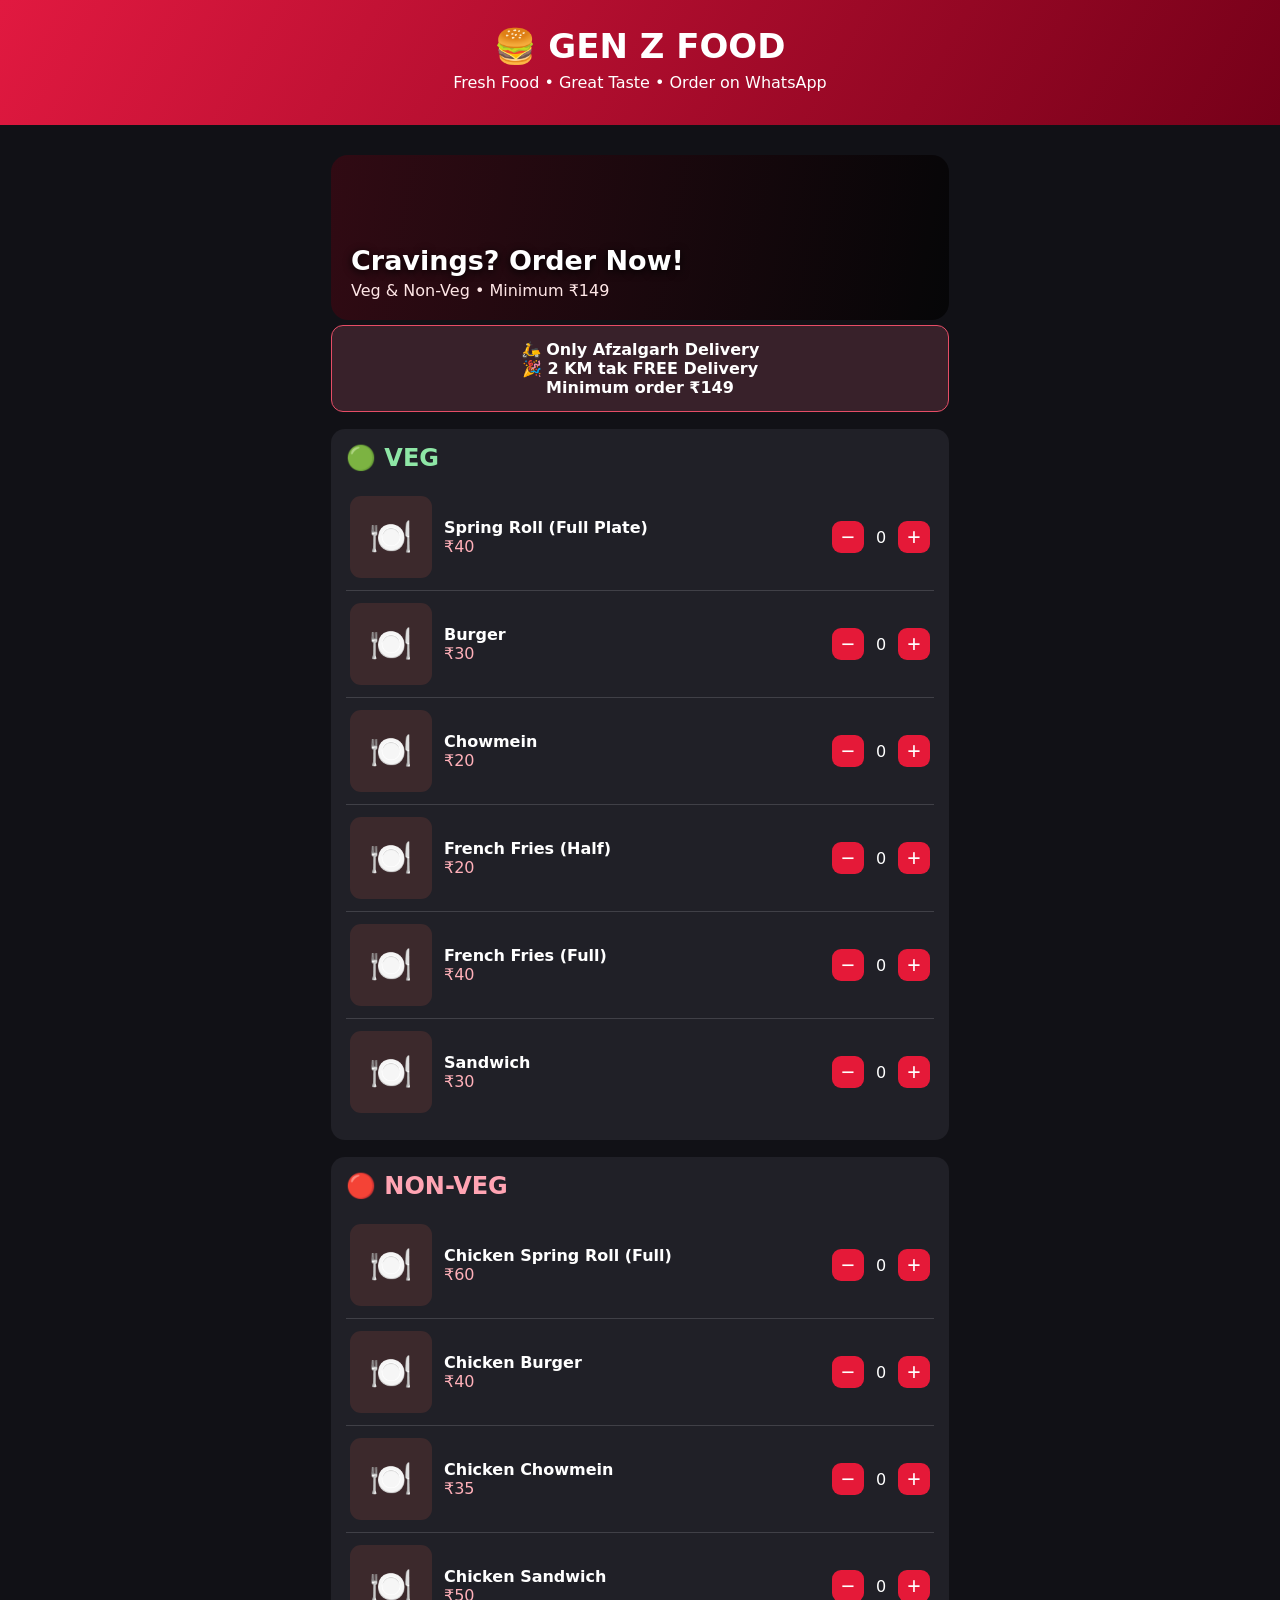
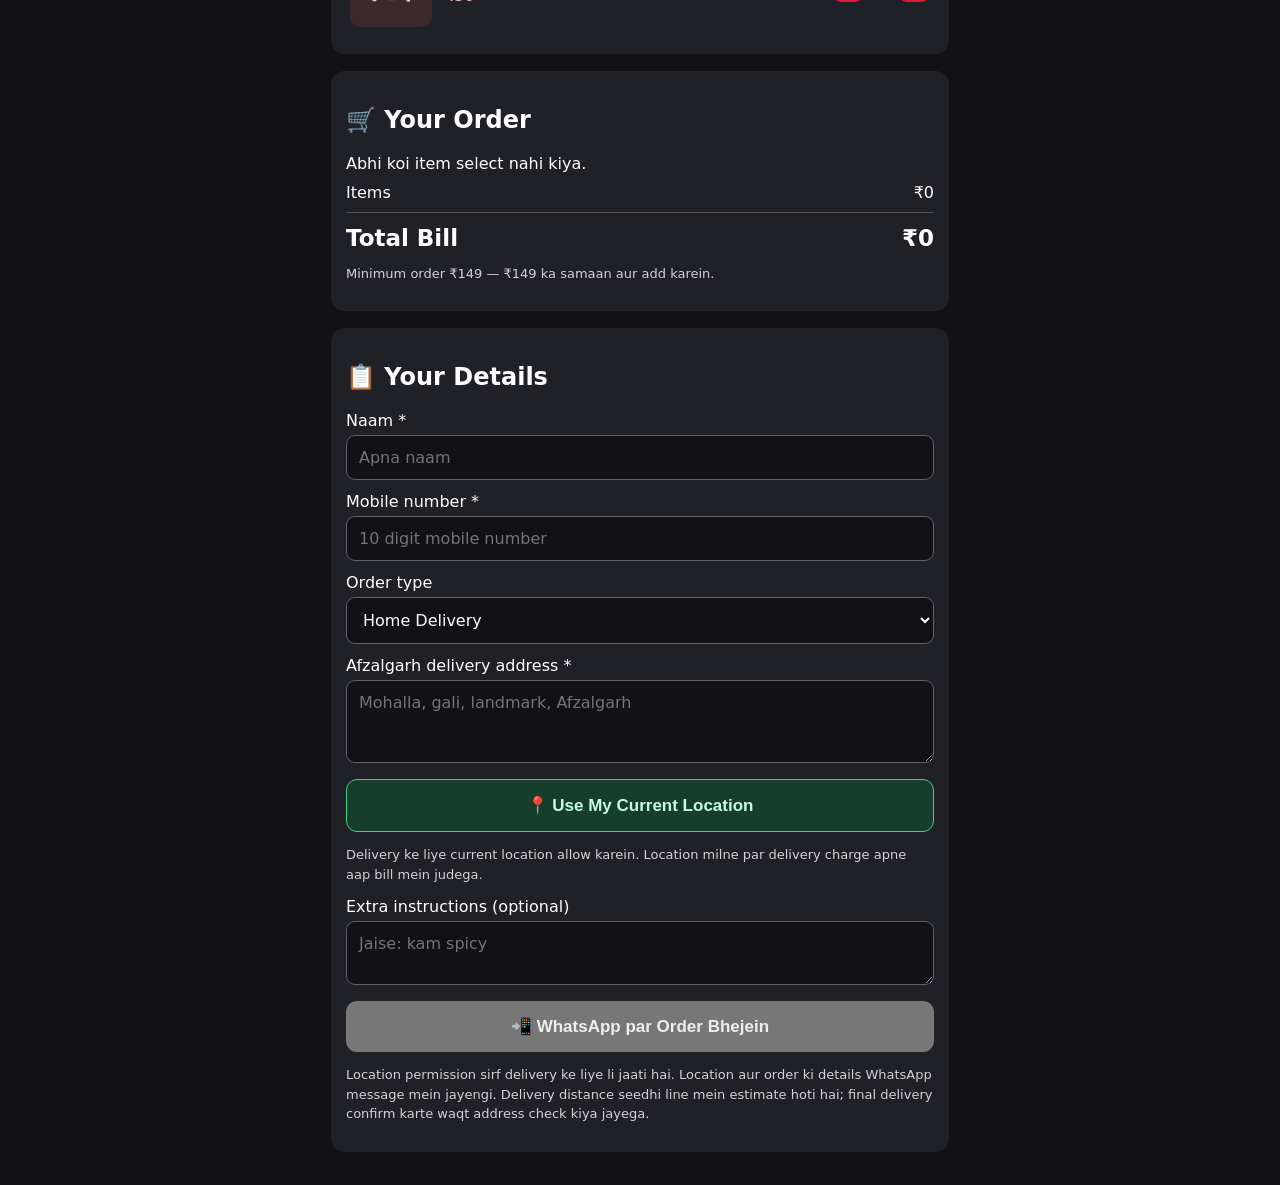
<file: index-28.html>
<!doctype html><html lang="hi"><head><meta charset="utf-8"><meta name="viewport" content="width=device-width,initial-scale=1"><title>Gen Z Food — Order Online</title><style>*{box-sizing:border-box}body{margin:0;background:#111116;color:white;font:16px system-ui,Arial}header{background:linear-gradient(120deg,#e11940,#760019);text-align:center;padding:26px 12px}h1{margin:0;font-size:34px}header p{margin:7px 0}.wrap{max-width:650px;margin:auto;padding:16px}.banner{background:#38212a;border:1px solid #e64d66;border-radius:12px;padding:14px;text-align:center;font-weight:700}.category,section{background:#202027;border-radius:14px;padding:15px;margin:17px 0}.category h2{margin:0 0 12px;color:#8ee6a6}.category.nonveg h2{color:#ffa4b3}.item{display:flex;align-items:center;gap:12px;padding:12px 4px;border-bottom:1px solid #404047}.item:last-child{border:0}.photo{font-size:35px;background:#3c292c;border-radius:11px;width:82px;height:82px;flex:0 0 82px;overflow:hidden;display:grid;place-items:center}.photo img{width:100%;height:100%;object-fit:cover}.info{flex:1}.info b{display:block}.price{color:#ffb0b9}.qty{display:flex;gap:8px;align-items:center}.qty button{background:#e51938;border:0;color:white;border-radius:9px;width:32px;height:32px;font-size:23px}.qty span{min-width:18px;text-align:center}label{display:block;margin:12px 0 5px}input,textarea,select{width:100%;border:1px solid #606069;background:#111116;color:white;border-radius:9px;padding:12px;font:inherit}textarea{resize:vertical}.line{display:flex;justify-content:space-between;gap:12px;margin:10px 0}.total{font-size:23px;font-weight:800;border-top:1px solid #555;padding-top:12px}.button{width:100%;padding:15px;border:0;border-radius:11px;font-size:17px;font-weight:800;background:#25d366;color:#092f19;margin-top:12px}.button:disabled{background:#777;color:#eee}.location{background:#173d2c;color:#c3ffdb;border:1px solid #4acb80}.small{font-size:13px;color:#d2d2d6;line-height:1.5}.error{color:#ffb3b3}.ok{color:#99ffb4}[hidden]{display:none!important}.hero{margin:14px 0 5px;border-radius:17px;overflow:hidden;background:linear-gradient(100deg,#400712aa,#000a),url(https://images.unsplash.com/photo-1543353071-873f17a7a088?auto=format&fit=crop&w=1200&q=80) center/cover;min-height:165px;display:flex;flex-direction:column;justify-content:end;padding:20px}.hero strong{font-size:27px;text-shadow:0 2px 8px #000}.hero p{margin:5px 0 0;color:#ffe7e7}</style></head><body><header><h1>🍔 GEN Z FOOD</h1><p>Fresh Food • Great Taste • Order on WhatsApp</p></header><main class="wrap"><div class="hero"><strong>Cravings? Order Now!</strong><p>Veg &amp; Non-Veg • Minimum ₹149</p></div><div class="banner">🛵 Only Afzalgarh Delivery<br>🎉 2 KM tak FREE Delivery<br>Minimum order ₹149</div><div id="menu"></div><section><h2>🛒 Your Order</h2><div id="summary">Abhi koi item select nahi kiya.</div><div class="line"><span>Items</span><span id="subtotal">₹0</span></div><div class="line" id="feeLine" hidden><span>Delivery Charge</span><span id="fee">₹0</span></div><div class="line total"><span>Total Bill</span><span id="total">₹0</span></div><p id="minimum" class="small">Minimum order ₹149</p></section><section><h2>📋 Your Details</h2><label for="name">Naam *</label><input id="name" maxlength="80" placeholder="Apna naam"><label for="phone">Mobile number *</label><input id="phone" type="tel" inputmode="numeric" maxlength="10" placeholder="10 digit mobile number"><label for="mode">Order type</label><select id="mode"><option value="Delivery">Home Delivery</option><option value="Pickup">Shop se Pickup</option></select><div id="deliveryBox"><label for="address">Afzalgarh delivery address *</label><textarea id="address" rows="3" placeholder="Mohalla, gali, landmark, Afzalgarh"></textarea><button id="locBtn" class="button location" type="button">📍 Use My Current Location</button><p class="small" id="locationStatus">Delivery ke liye current location allow karein. Location milne par delivery charge apne aap bill mein judega.</p></div><label for="notes">Extra instructions (optional)</label><textarea id="notes" rows="2" placeholder="Jaise: kam spicy"></textarea><button id="orderBtn" class="button" disabled>📲 WhatsApp par Order Bhejein</button><p class="small">Location permission sirf delivery ke liye li jaati hai. Location aur order ki details WhatsApp message mein jayengi. Delivery distance seedhi line mein estimate hoti hai; final delivery confirm karte waqt address check kiya jayega.</p></section></main><script>
const WA='917454071143',STALL={lat:29.390292,lon:78.678554};const products=[['Spring Roll (Full Plate)',40,'Veg','🥟'],['Burger',30,'Veg','🍔'],['Chowmein',20,'Veg','🍜'],['French Fries (Half)',20,'Veg','🍟'],['French Fries (Full)',40,'Veg','🍟'],['Sandwich',30,'Veg','🥪'],['Chicken Spring Roll (Full)',60,'Non-Veg','🥟'],['Chicken Burger',40,'Non-Veg','🍔'],['Chicken Chowmein',35,'Non-Veg','🍜'],['Chicken Sandwich',50,'Non-Veg','🥪']];products.forEach((p,i)=>p[3]=["https://commons.wikimedia.org/wiki/Special:Redirect/file/Golden_Vegetable_Spring_Rolls_Served_with_Dipping_Sauce.jpg?width=400", "https://images.unsplash.com/photo-1568901346375-23c9450c58cd?auto=format&fit=crop&w=400&q=75", "https://images.unsplash.com/photo-1585032226651-759b368d7246?auto=format&fit=crop&w=400&q=80", "https://images.unsplash.com/photo-1573080496219-bb080dd4f877?auto=format&fit=crop&w=400&q=75", "https://images.unsplash.com/photo-1573080496219-bb080dd4f877?auto=format&fit=crop&w=400&q=75", "https://images.unsplash.com/photo-1528735602780-2552fd46c7af?auto=format&fit=crop&w=400&q=75", "https://commons.wikimedia.org/wiki/Special:Redirect/file/CHIKEN_SPRING_ROLL.JPG?width=400", "https://images.unsplash.com/photo-1568901346375-23c9450c58cd?auto=format&fit=crop&w=400&q=75", "https://images.unsplash.com/photo-1585032226651-759b368d7246?auto=format&fit=crop&w=400&q=80", "https://images.unsplash.com/photo-1528735602780-2552fd46c7af?auto=format&fit=crop&w=400&q=75"][i]);const qty=products.map(()=>0);let customerLocation='',distance=null;const $=id=>document.getElementById(id);const subtotal=()=>products.reduce((s,p,i)=>s+p[1]*qty[i],0);const fee=()=>distance===null?0:Math.max(0,Math.ceil(distance-2))*5;function km(lat1,lon1,lat2,lon2){const rad=x=>x*Math.PI/180,a=rad(lat2-lat1),b=rad(lon2-lon1),h=Math.sin(a/2)**2+Math.cos(rad(lat1))*Math.cos(rad(lat2))*Math.sin(b/2)**2;return 12742*Math.asin(Math.sqrt(h))}function render(){ $('menu').innerHTML=['Veg','Non-Veg'].map(cat=>`<div class="category ${cat==='Non-Veg'?'nonveg':''}"><h2>${cat==='Veg'?'🟢 VEG':'🔴 NON-VEG'}</h2>${products.map((p,i)=>p[2]===cat?`<div class="item"><div class="photo"><img src="${p[3]}" alt="${p[0]}" loading="lazy" onerror="this.style.display='none';this.parentNode.textContent='🍽️'"></div><div class="info"><b>${p[0]}</b><span class="price">₹${p[1]}</span></div><div class="qty"><button aria-label="Remove ${p[0]}" data-i="${i}" data-d="-1">−</button><span>${qty[i]}</span><button aria-label="Add ${p[0]}" data-i="${i}" data-d="1">+</button></div></div>`:'').join('')}</div>`).join('');$('summary').innerHTML=products.map((p,i)=>qty[i]?`<div class="line"><span>${p[0]} × ${qty[i]}</span><span>₹${p[1]*qty[i]}</span></div>`:'').join('')||'Abhi koi item select nahi kiya.';const delivery=$('mode').value==='Delivery';$('deliveryBox').hidden=!delivery;$('feeLine').hidden=!delivery||distance===null;$('fee').textContent='₹'+fee();$('subtotal').textContent='₹'+subtotal();$('total').textContent='₹'+(subtotal()+(delivery?fee():0));$('minimum').textContent=subtotal()<149?'Minimum order ₹149 — ₹'+(149-subtotal())+' ka samaan aur add karein.':delivery&&distance===null?'Delivery charge ke liye current location allow karein.':'✅ Order ready!';$('orderBtn').disabled=subtotal()<149||(delivery&&distance===null)}$('menu').addEventListener('click',e=>{const b=e.target.closest('button[data-i]');if(!b)return;const i=+b.dataset.i;qty[i]=Math.max(0,Math.min(99,qty[i]+ +b.dataset.d));render()});$('mode').addEventListener('change',render);$('locBtn').addEventListener('click',()=>{if(!navigator.geolocation){$('locationStatus').textContent='Location supported nahi hai. Chrome mein HTTPS par website kholein.';return}const btn=$('locBtn');btn.disabled=true;$('locationStatus').textContent='Location mil rahi hai…';navigator.geolocation.getCurrentPosition(p=>{const {latitude:lat,longitude:lon,accuracy}=p.coords;distance=km(STALL.lat,STALL.lon,lat,lon);customerLocation=`https://www.google.com/maps?q=${lat},${lon}`;$('locationStatus').textContent=`✅ Location mil gayi (accuracy lagbhag ${Math.round(accuracy)}m). Delivery charge bill mein add ho gaya. Afzalgarh ka poora address likhein.`;btn.disabled=false;render()},err=>{distance=null;customerLocation='';btn.disabled=false;$('locationStatus').textContent=err.code===1?'Location permission nahi mili. Browser settings se location allow karein.':'Location nahi mil payi. Dobara try karein.';render()},{enableHighAccuracy:true,timeout:20000,maximumAge:0})});$('orderBtn').addEventListener('click',()=>{const name=$('name').value.trim(),phone=$('phone').value.trim(),mode=$('mode').value,address=$('address').value.trim(),notes=$('notes').value.trim();if(subtotal()<149)return alert('Minimum order ₹149 hai.');if(!name)return alert('Apna naam bharo.');if(!/^[6-9]\d{9}$/.test(phone))return alert('Sahi 10-digit mobile number bharo.');if(mode==='Delivery'){if(!address)return alert('Poora Afzalgarh delivery address bharo.');if(!/afzalgarh|अफजलगढ़|अफ़ज़लगढ़/i.test(address))return alert('Delivery sirf Afzalgarh mein hai. Address mein Afzalgarh likhein.');if(distance===null)return alert('Delivery ke liye current location allow karein.')}const items=products.map((p,i)=>qty[i]?`• ${p[0]} × ${qty[i]} = ₹${p[1]*qty[i]}`:'').filter(Boolean).join('\n');const delivery=mode==='Delivery';const message=`🍔 *NEW ORDER - GEN Z FOOD*\n\n${items}\n\n*Items: ₹${subtotal()}*${delivery?`\n*Delivery Charge: ₹${fee()}*`:''}\n*Total Bill: ₹${subtotal()+(delivery?fee():0)}*\n\n*Naam:* ${name}\n*Mobile:* ${phone}\n*Order:* ${mode}${delivery?`\n*Address:* ${address}\n*Location:* ${customerLocation}`:''}${notes?`\n*Instructions:* ${notes}`:''}\n\nPlease confirm my order.`;window.location.href=`https://wa.me/${WA}?text=${encodeURIComponent(message)}`});render();
</script></body></html>
</file>
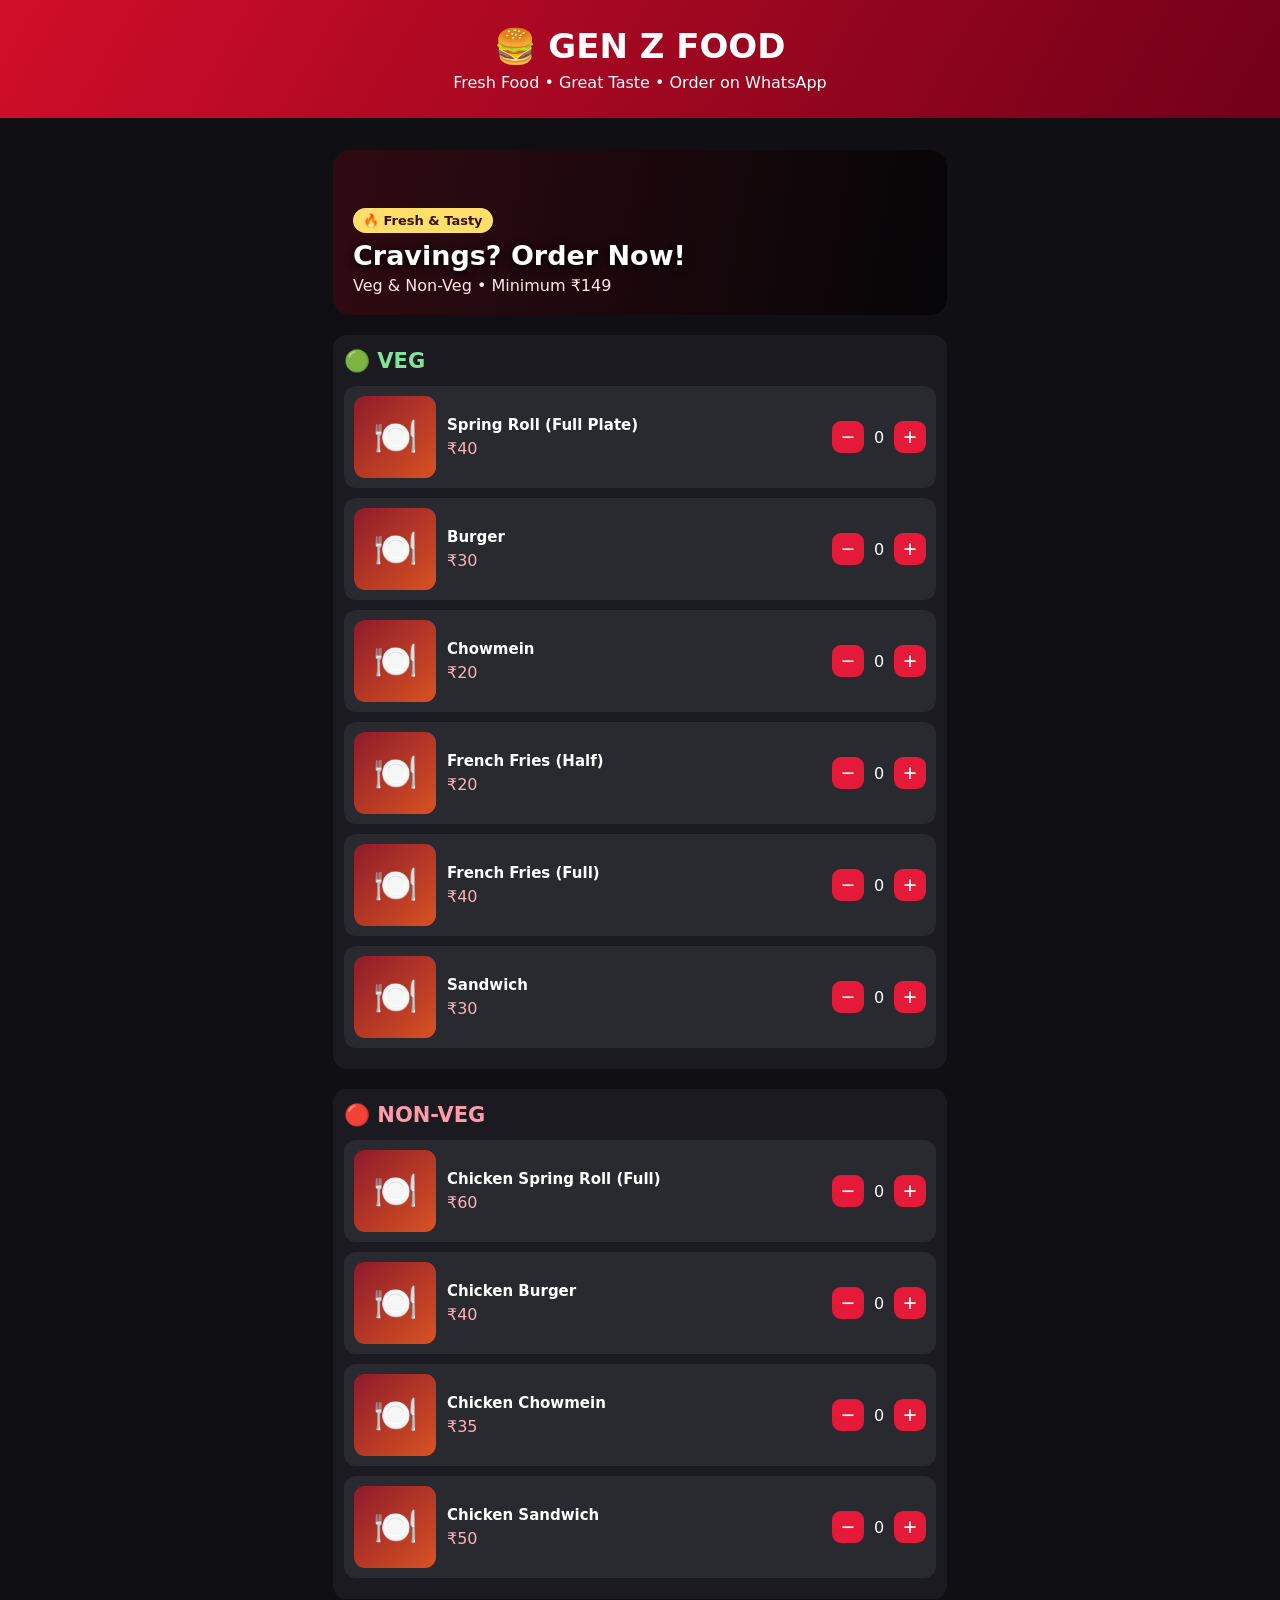
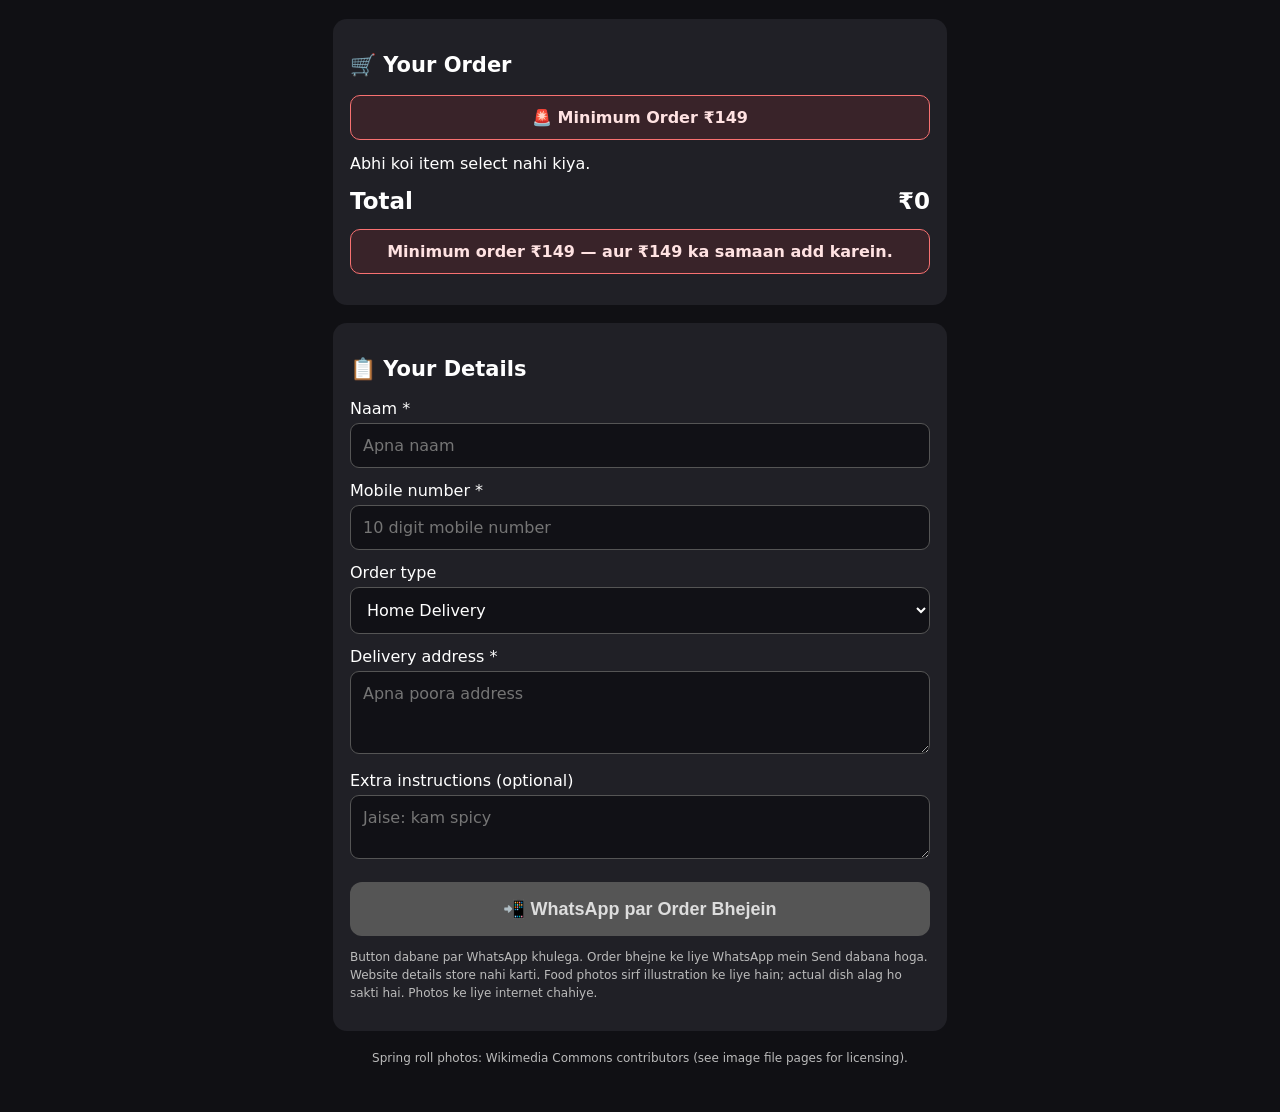
<file: index-9.html>
<!doctype html><html lang="hi"><head><meta charset="utf-8"><meta name="viewport" content="width=device-width,initial-scale=1"><title>Gen Z Food | Order Online</title><style>*{box-sizing:border-box}body{margin:0;background:#101014;color:#fff;font-family:system-ui,Arial,sans-serif}header{background:linear-gradient(120deg,#d10e29,#710018);padding:26px 18px;text-align:center}h1{margin:0;font-size:34px}header p{margin:7px 0 0}.wrap{max-width:650px;margin:auto;padding:18px}h2{font-size:21px}.category{border-radius:14px;padding:14px;margin:20px 0;background:#1a1a20}.category h2{margin:3px 0 13px}.veg h2{color:#80e49b}.nonveg h2{color:#ff9aa9}.item{display:flex;align-items:center;justify-content:space-between;gap:12px;background:#292930;padding:14px;margin:10px 0;border-radius:12px}.item b{display:block}.price{color:#ffb0b9;margin-top:5px}.qty{display:flex;align-items:center;gap:12px}.qty button{border:0;border-radius:9px;background:#e51938;color:white;font-size:23px;width:35px;height:35px;cursor:pointer}.qty span{min-width:16px;text-align:center}section{background:#202026;border-radius:14px;padding:17px;margin:18px 0}label{display:block;margin:13px 0 5px}input,textarea,select{width:100%;border:1px solid #555;background:#111116;color:#fff;border-radius:9px;padding:12px;font:inherit}textarea{resize:vertical}.total{font-size:23px;font-weight:bold;display:flex;justify-content:space-between;margin:15px 0}.send{display:block;width:100%;background:#25d366;color:#072c14;border:0;border-radius:12px;padding:16px;font-size:18px;font-weight:800;cursor:pointer}.minimum{background:#392329;border:1px solid #f87171;color:#ffe2e2;padding:12px;border-radius:10px;font-weight:700;text-align:center;margin:14px 0}.send:disabled{background:#555;color:#ddd;cursor:not-allowed}.small{font-size:12px;color:#bbb;line-height:1.5}.summary-group{margin:12px 0}.summary-group strong{display:block;margin-bottom:5px}.summary-group div{margin:5px 0}.item{justify-content:initial;padding:10px;gap:11px}.foodphoto{flex:0 0 82px;width:82px;height:82px;border-radius:11px;overflow:hidden;background:linear-gradient(135deg,#8e1b2a,#d95222);display:grid;place-items:center;font-size:36px}.foodphoto img{width:100%;height:100%;object-fit:cover}.foodinfo{flex:1;min-width:0}.foodinfo b{font-size:15px}.qty{gap:7px}.qty button{width:32px;height:32px}.category{padding:11px}.hero{margin:14px 0 5px;border-radius:17px;overflow:hidden;position:relative;background:linear-gradient(100deg,#400712aa,#000a),url(https://images.unsplash.com/photo-1543353071-873f17a7a088?auto=format&fit=crop&w=1200&q=80) center/cover;min-height:165px;display:flex;align-items:end;padding:20px}.hero strong{font-size:27px;text-shadow:0 2px 8px #000}.hero p{margin:5px 0 0;color:#ffe7e7}.tag{display:inline-block;background:#ffdf69;color:#331000;padding:5px 10px;border-radius:30px;font-weight:800;font-size:13px;margin-bottom:7px}@media(max-width:390px){.foodphoto{flex-basis:68px;width:68px;height:68px}.qty{gap:5px}.item{gap:8px}} </style></head><body><header><h1>🍔 GEN Z FOOD</h1><p>Fresh Food • Great Taste • Order on WhatsApp</p></header><main class="wrap"><div class="hero"><div><span class="tag">🔥 Fresh & Tasty</span><br><strong>Cravings? Order Now!</strong><p>Veg & Non-Veg • Minimum ₹149</p></div></div><div id="menu"></div><section><h2>🛒 Your Order</h2><div class="minimum">🚨 Minimum Order ₹149</div><div id="summary">Abhi koi item select nahi kiya.</div><div class="total"><span>Total</span><span id="total">₹0</span></div><p id="minimumNotice" class="minimum" role="status">Order karne ke liye ₹149 ka samaan select karein.</p></section><section><h2>📋 Your Details</h2><label for="name">Naam *</label><input id="name" placeholder="Apna naam" required maxlength="80"><label for="phone">Mobile number *</label><input id="phone" type="tel" inputmode="numeric" placeholder="10 digit mobile number" required maxlength="10"><label for="mode">Order type</label><select id="mode" onchange="toggleAddress()"><option value="Delivery">Home Delivery</option><option value="Pickup">Shop se pickup</option></select><div id="addressBox"><label for="address">Delivery address *</label><textarea id="address" rows="3" placeholder="Apna poora address"></textarea></div><label for="notes">Extra instructions (optional)</label><textarea id="notes" rows="2" placeholder="Jaise: kam spicy"></textarea><br><br><button class="send" id="orderButton" disabled onclick="order()">📲 WhatsApp par Order Bhejein</button><p class="small">Button dabane par WhatsApp khulega. Order bhejne ke liye WhatsApp mein Send dabana hoga. Website details store nahi karti. Food photos sirf illustration ke liye hain; actual dish alag ho sakti hai. Photos ke liye internet chahiye.</p></section><p class="small" style="padding:0 20px 15px;text-align:center">Spring roll photos: Wikimedia Commons contributors (see image file pages for licensing).</p></main><script>const WA='917454071143';const products=[{name:'Spring Roll (Full Plate)',price:40,category:'Veg',photo:'https://commons.wikimedia.org/wiki/Special:Redirect/file/Golden_Vegetable_Spring_Rolls_Served_with_Dipping_Sauce.jpg?width=400'},{name:'Burger',price:30,category:'Veg',photo:'https://images.unsplash.com/photo-1568901346375-23c9450c58cd?auto=format&fit=crop&w=400&q=75'},{name:'Chowmein',price:20,category:'Veg',photo:'https://images.unsplash.com/photo-1585032226651-759b368d7246?auto=format&fit=crop&w=400&q=80'},{name:'French Fries (Half)',price:20,category:'Veg',photo:'https://images.unsplash.com/photo-1573080496219-bb080dd4f877?auto=format&fit=crop&w=400&q=75'},{name:'French Fries (Full)',price:40,category:'Veg',photo:'https://images.unsplash.com/photo-1573080496219-bb080dd4f877?auto=format&fit=crop&w=400&q=75'},{name:'Sandwich',price:30,category:'Veg',photo:'https://images.unsplash.com/photo-1528735602780-2552fd46c7af?auto=format&fit=crop&w=400&q=75'},{name:'Chicken Spring Roll (Full)',price:60,category:'Non-Veg',photo:'https://commons.wikimedia.org/wiki/Special:Redirect/file/CHIKEN_SPRING_ROLL.JPG?width=400'},{name:'Chicken Burger',price:40,category:'Non-Veg',photo:'https://images.unsplash.com/photo-1568901346375-23c9450c58cd?auto=format&fit=crop&w=400&q=75'},{name:'Chicken Chowmein',price:35,category:'Non-Veg',photo:'https://images.unsplash.com/photo-1585032226651-759b368d7246?auto=format&fit=crop&w=400&q=80'},{name:'Chicken Sandwich',price:50,category:'Non-Veg',photo:'https://images.unsplash.com/photo-1528735602780-2552fd46c7af?auto=format&fit=crop&w=400&q=75'}];const quantities=products.map(()=>0);function groupItems(category){return products.map((p,i)=>({...p,i})).filter(p=>p.category===category)}function render(){document.getElementById('menu').innerHTML=['Veg','Non-Veg'].map(category=>`<div class="category ${category==='Veg'?'veg':'nonveg'}"><h2>${category==='Veg'?'🟢 VEG':'🔴 NON-VEG'}</h2>${groupItems(category).map(p=>`<div class="item"><div class="foodphoto"><img src="${p.photo}" alt="${p.name}" loading="lazy" onerror="this.style.display='none';this.parentNode.textContent='🍽️'"></div><div class="foodinfo"><b>${p.name}</b><div class="price">₹${p.price}</div></div><div class="qty"><button aria-label="Remove ${p.name}" onclick="change(${p.i},-1)">−</button><span>${quantities[p.i]}</span><button aria-label="Add ${p.name}" onclick="change(${p.i},1)">+</button></div></div>`).join('')}</div>`).join('');const summary=['Veg','Non-Veg'].map(category=>{const items=groupItems(category).filter(p=>quantities[p.i]);return items.length?`<div class="summary-group"><strong>${category==='Veg'?'🟢 VEG':'🔴 NON-VEG'}</strong>${items.map(p=>`<div>${p.name} × ${quantities[p.i]} = ₹${p.price*quantities[p.i]}</div>`).join('')}</div>`:''}).join('');document.getElementById('summary').innerHTML=summary||'Abhi koi item select nahi kiya.';const total=products.reduce((s,p,i)=>s+p.price*quantities[i],0);document.getElementById('total').textContent='₹'+total;document.getElementById('orderButton').disabled=total<149;const notice=document.getElementById('minimumNotice');notice.textContent=total<149?'Minimum order ₹149 — aur ₹'+(149-total)+' ka samaan add karein.':'✅ Minimum order poora! Ab order bhej sakte hain.';notice.style.borderColor=total<149?'#f87171':'#4ade80'}function change(i,n){quantities[i]=Math.max(0,Math.min(99,quantities[i]+n));render()}function toggleAddress(){document.getElementById('addressBox').hidden=document.getElementById('mode').value==='Pickup'}function order(){const name=document.getElementById('name').value.trim(),phone=document.getElementById('phone').value.trim(),mode=document.getElementById('mode').value,address=document.getElementById('address').value.trim(),notes=document.getElementById('notes').value.trim();if(products.reduce((s,p,i)=>s+p.price*quantities[i],0)<149)return alert('Minimum order ₹149 hai. Aur items add karein.');if(!name)return alert('Apna naam bharo.');if(!/^[6-9]\d{9}$/.test(phone))return alert('Sahi 10-digit mobile number bharo.');if(mode==='Delivery'&&!address)return alert('Delivery address bharo.');const groups=['Veg','Non-Veg'].map(category=>{const items=groupItems(category).filter(p=>quantities[p.i]);return items.length?`*${category==='Veg'?'🟢 VEG':'🔴 NON-VEG'}*\n${items.map(p=>`• ${p.name} x ${quantities[p.i]} = ₹${p.price*quantities[p.i]}`).join('\n')}`:null}).filter(Boolean);const total=products.reduce((s,p,i)=>s+p.price*quantities[i],0);const msg=`🍔 *NEW ORDER - GEN Z FOOD*\n\n${groups.join('\n\n')}\n\n*Total: ₹${total}*\n\n*Naam:* ${name}\n*Mobile:* ${phone}\n*Order:* ${mode}${mode==='Delivery'?`\n*Address:* ${address}`:''}${notes?`\n*Instructions:* ${notes}`:''}\n\nPlease confirm my order.`;window.location.href=`https://wa.me/${WA}?text=${encodeURIComponent(msg)}`}render();</script></body></html>
</file>
